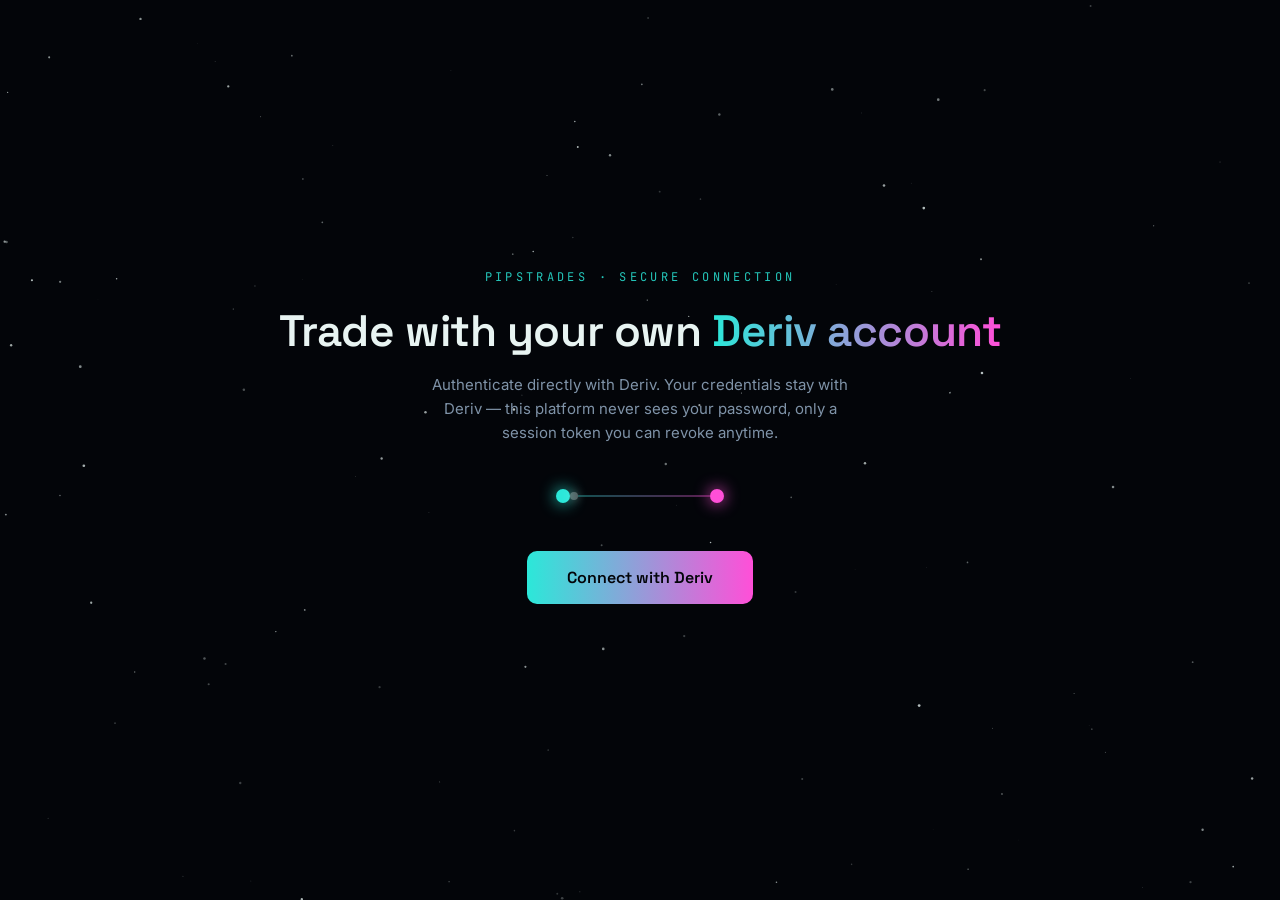
<file: index.html>
<!DOCTYPE html>
<html lang="en">
<head>
<meta charset="UTF-8" />
<meta name="viewport" content="width=device-width, initial-scale=1.0" />
<title>pipstrades — Connect your account</title>
<style>
  :root {
    --void: #060a14;
    --void-deep: #030509;
    --panel: #0d1424;
    --cyan: #2be8d9;
    --magenta: #ff4fd8;
    --text: #e8f4f2;
    --text-dim: #7f93a8;
  }

  * { box-sizing: border-box; }

  html, body {
    margin: 0;
    height: 100%;
    background: var(--void-deep);
    font-family: 'Inter', -apple-system, sans-serif;
    color: var(--text);
    overflow: hidden;
  }

  canvas#stars {
    position: fixed;
    inset: 0;
    width: 100%;
    height: 100%;
    z-index: 0;
  }

  .stage {
    position: relative;
    z-index: 1;
    min-height: 100vh;
    display: flex;
    flex-direction: column;
    align-items: center;
    justify-content: center;
    padding: 24px;
  }

  .eyebrow {
    font-family: 'JetBrains Mono', monospace;
    font-size: 12px;
    letter-spacing: 0.28em;
    text-transform: uppercase;
    color: var(--cyan);
    margin-bottom: 18px;
    opacity: 0.85;
  }

  h1 {
    font-family: 'Space Grotesk', sans-serif;
    font-weight: 600;
    font-size: clamp(28px, 5vw, 44px);
    margin: 0 0 14px;
    text-align: center;
    letter-spacing: -0.01em;
  }

  h1 span {
    background: linear-gradient(90deg, var(--cyan), var(--magenta));
    -webkit-background-clip: text;
    background-clip: text;
    color: transparent;
  }

  p.sub {
    color: var(--text-dim);
    text-align: center;
    max-width: 420px;
    line-height: 1.6;
    font-size: 15px;
    margin: 0 0 44px;
  }

  /* Signature element: the handshake line between two nodes */
  .link-diagram {
    display: flex;
    align-items: center;
    gap: 0;
    margin-bottom: 48px;
  }

  .node {
    width: 14px;
    height: 14px;
    border-radius: 50%;
    box-shadow: 0 0 16px currentColor;
  }

  .node.you { color: var(--cyan); background: var(--cyan); }
  .node.deriv { color: var(--magenta); background: var(--magenta); }

  .wire {
    position: relative;
    width: 140px;
    height: 2px;
    background: linear-gradient(90deg, var(--cyan), var(--magenta));
    opacity: 0.35;
  }

  .wire::after {
    content: '';
    position: absolute;
    top: -3px;
    left: 0;
    width: 8px;
    height: 8px;
    border-radius: 50%;
    background: var(--text);
    box-shadow: 0 0 10px var(--text);
    animation: travel 2.4s linear infinite;
  }

  @keyframes travel {
    0% { left: 0; opacity: 0; }
    10% { opacity: 1; }
    90% { opacity: 1; }
    100% { left: 132px; opacity: 0; }
  }

  button#connect {
    font-family: 'Space Grotesk', sans-serif;
    font-size: 16px;
    font-weight: 600;
    color: var(--void-deep);
    background: linear-gradient(90deg, var(--cyan), var(--magenta));
    border: none;
    border-radius: 10px;
    padding: 16px 40px;
    cursor: pointer;
    transition: transform 0.15s ease, box-shadow 0.15s ease;
    box-shadow: 0 0 0 rgba(43, 232, 217, 0);
  }

  button#connect:hover {
    transform: translateY(-2px);
    box-shadow: 0 8px 28px rgba(43, 232, 217, 0.25);
  }

  button#connect:focus-visible {
    outline: 2px solid var(--text);
    outline-offset: 3px;
  }

  button#connect:active {
    transform: translateY(0);
  }

  .footnote {
    margin-top: 28px;
    font-family: 'JetBrains Mono', monospace;
    font-size: 11px;
    color: var(--text-dim);
    opacity: 0.6;
  }

  @media (prefers-reduced-motion: reduce) {
    .wire::after { animation: none; }
  }
</style>
</head>
<body>

<canvas id="stars"></canvas>

<div class="stage">
  <div class="eyebrow">pipstrades · secure connection</div>

  <h1>Trade with your own <span>Deriv account</span></h1>
  <p class="sub">
    Authenticate directly with Deriv. Your credentials stay with Deriv —
    this platform never sees your password, only a session token you can revoke anytime.
  </p>

  <div class="link-diagram">
    <div class="node you"></div>
    <div class="wire"></div>
    <div class="node deriv"></div>
  </div>

  <button id="connect">Connect with Deriv</button>

  <div class="footnote" id="status"></div>
</div>

<link rel="preconnect" href="https://fonts.googleapis.com">
<link href="https://fonts.googleapis.com/css2?family=Space+Grotesk:wght@500;600;700&family=Inter:wght@400;500&family=JetBrains+Mono:wght@400;500&display=swap" rel="stylesheet">

<script type="module">
  import { startLogin } from '/src/core/auth/oauthClient.js';
  import { isAuthenticated } from '/src/core/auth/tokenManager.js';

  const statusEl = document.getElementById('status');
  const btn = document.getElementById('connect');

  if (isAuthenticated()) {
    statusEl.textContent = 'Already connected — session active';
    btn.textContent = 'Reconnect';
  }

  btn.addEventListener('click', async () => {
    btn.disabled = true;
    btn.textContent = 'Redirecting to Deriv…';
    try {
      await startLogin();
    } catch (err) {
      statusEl.textContent = `Error: ${err.message}`;
      btn.disabled = false;
      btn.textContent = 'Connect with Deriv';
    }
  });

  // Ambient starfield — decorative, respects reduced motion
  const canvas = document.getElementById('stars');
  const ctx = canvas.getContext('2d');
  let stars = [];
  const prefersReducedMotion = window.matchMedia('(prefers-reduced-motion: reduce)').matches;

  function resize() {
    canvas.width = window.innerWidth;
    canvas.height = window.innerHeight;
    const count = Math.floor((canvas.width * canvas.height) / 9000);
    stars = Array.from({ length: count }, () => ({
      x: Math.random() * canvas.width,
      y: Math.random() * canvas.height,
      r: Math.random() * 1.2 + 0.2,
      s: Math.random() * 0.3 + 0.05,
      o: Math.random() * 0.6 + 0.2,
    }));
  }

  function draw() {
    ctx.clearRect(0, 0, canvas.width, canvas.height);
    ctx.fillStyle = '#e8f4f2';
    for (const star of stars) {
      ctx.globalAlpha = star.o;
      ctx.beginPath();
      ctx.arc(star.x, star.y, star.r, 0, Math.PI * 2);
      ctx.fill();
      if (!prefersReducedMotion) {
        star.y += star.s;
        if (star.y > canvas.height) star.y = 0;
      }
    }
    ctx.globalAlpha = 1;
    requestAnimationFrame(draw);
  }

  resize();
  window.addEventListener('resize', resize);
  draw();
</script>

</body>
</html>
</file>
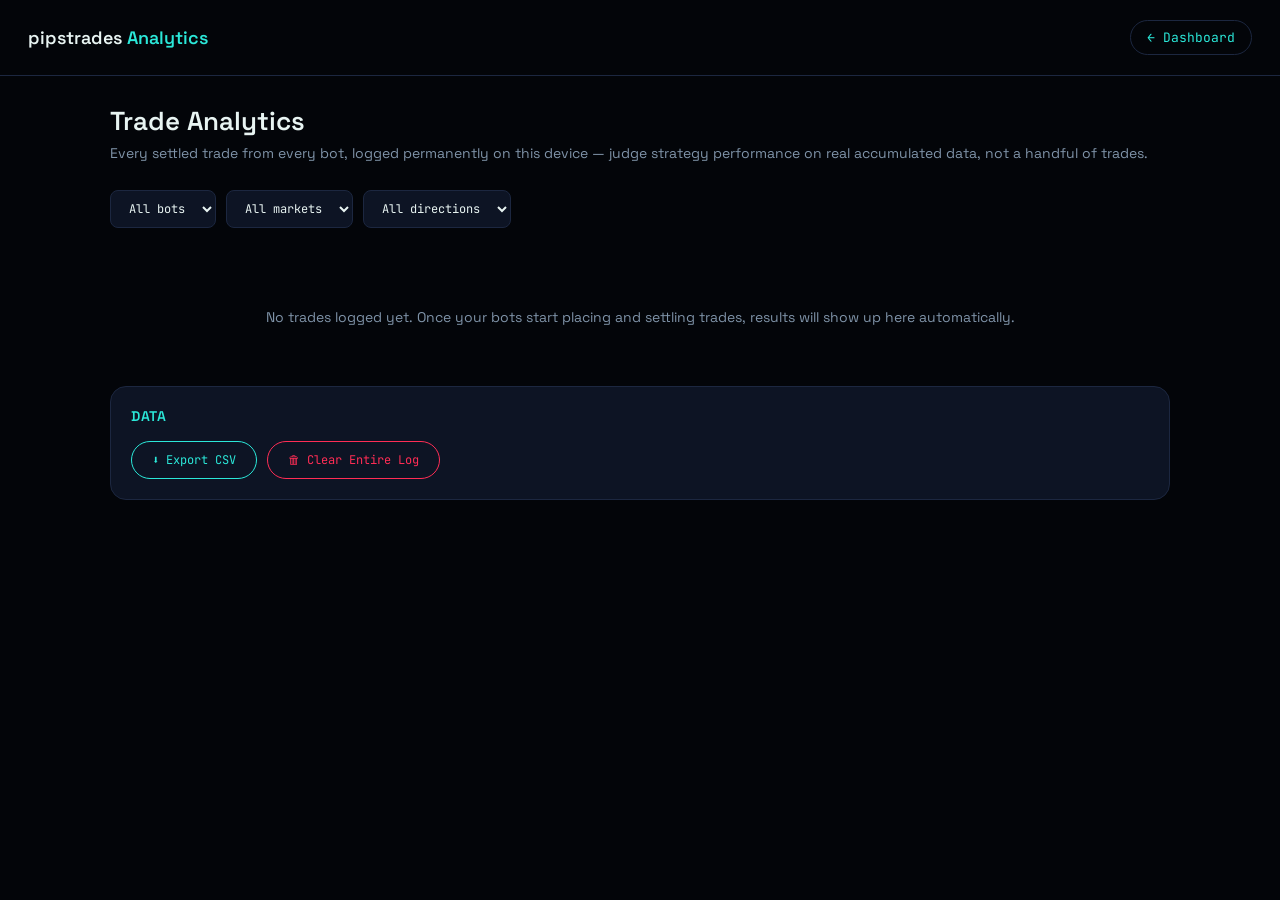
<file: analytics.html>
<!DOCTYPE html>
<html lang="en">
<head>
<meta charset="UTF-8" />
<meta name="viewport" content="width=device-width, initial-scale=1.0" />
<title>pipstrades — Trade Analytics</title>
<link rel="stylesheet" href="/analytics.css" />
</head>
<body>

<header>
  <div class="brand">pipstrades <span class="accent">Analytics</span></div>
  <a href="/dashboard" class="back-link">← Dashboard</a>
</header>

<main>
  <h1>Trade Analytics</h1>
  <p class="lead">Every settled trade from every bot, logged permanently on this device — judge strategy performance on real accumulated data, not a handful of trades.</p>

  <div class="filters">
    <select id="botFilter">
      <option value="">All bots</option>
    </select>
    <select id="marketFilter">
      <option value="">All markets</option>
    </select>
    <select id="directionFilter">
      <option value="">All directions</option>
    </select>
  </div>

  <div id="content"></div>

  <section class="breakdown">
    <h2>Data</h2>
    <div class="actions">
      <button class="btn export" id="exportBtn">⬇ Export CSV</button>
      <button class="btn danger" id="clearBtn">🗑 Clear Entire Log</button>
    </div>
  </section>
</main>

<script type="module" src="/analytics.js"></script>
</body>
</html>
</file>
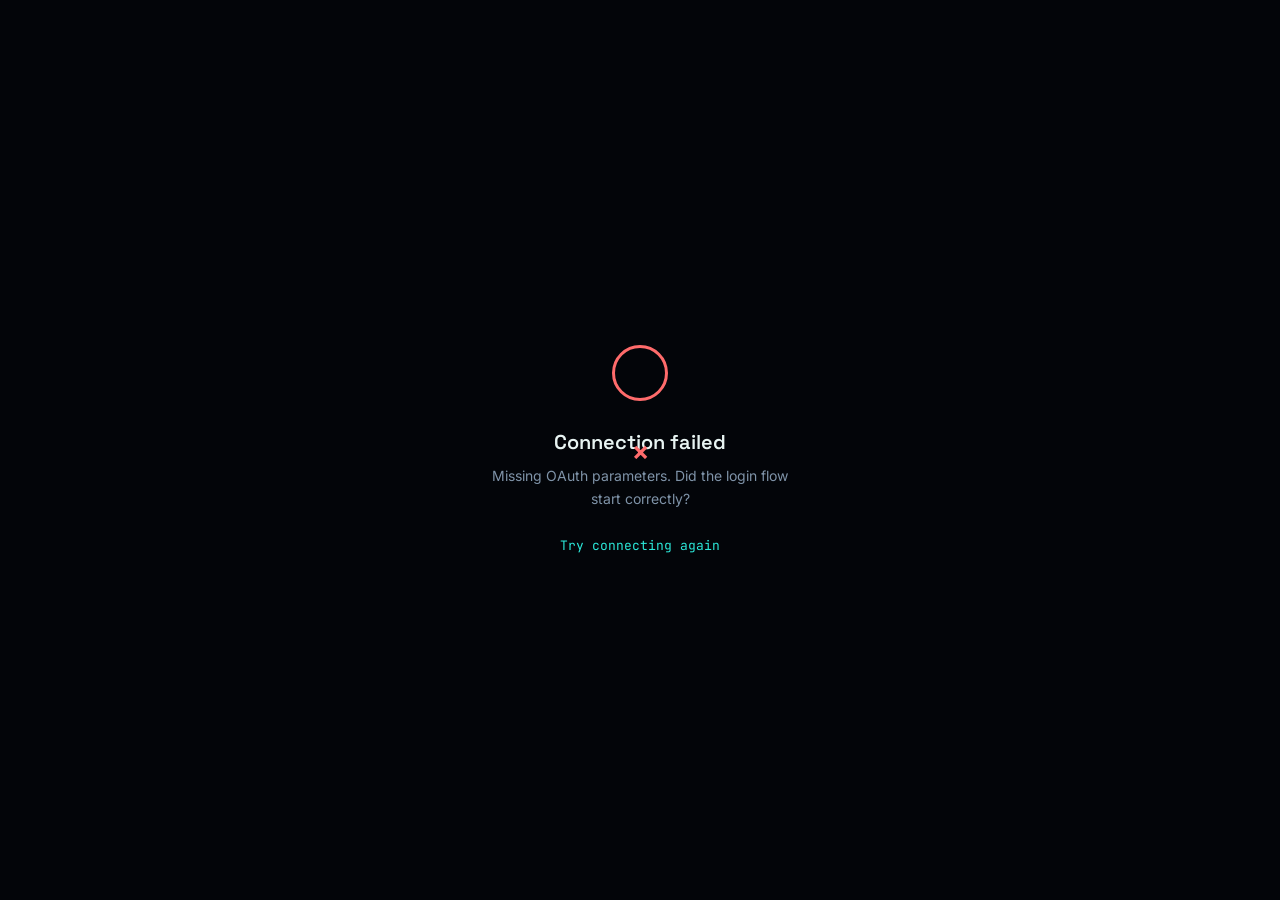
<file: callback.html>
<!DOCTYPE html>
<html lang="en">
<head>
<meta charset="UTF-8" />
<meta name="viewport" content="width=device-width, initial-scale=1.0" />
<title>pipstrades — Connecting…</title>
<style>
  :root {
    --void-deep: #030509;
    --cyan: #2be8d9;
    --magenta: #ff4fd8;
    --text: #e8f4f2;
    --text-dim: #7f93a8;
    --error: #ff6b6b;
  }

  * { box-sizing: border-box; }

  html, body {
    margin: 0;
    height: 100%;
    background: var(--void-deep);
    font-family: 'Inter', -apple-system, sans-serif;
    color: var(--text);
    display: flex;
    align-items: center;
    justify-content: center;
  }

  .card {
    text-align: center;
    padding: 40px;
    max-width: 400px;
  }

  .ring {
    width: 56px;
    height: 56px;
    margin: 0 auto 28px;
    border-radius: 50%;
    border: 3px solid rgba(43, 232, 217, 0.15);
    border-top-color: var(--cyan);
    animation: spin 0.9s linear infinite;
  }

  .ring.done {
    animation: none;
    border: 3px solid var(--cyan);
    border-top-color: var(--cyan);
    position: relative;
  }

  .ring.done::after {
    content: '✓';
    position: absolute;
    inset: 0;
    display: flex;
    align-items: center;
    justify-content: center;
    color: var(--cyan);
    font-size: 22px;
    font-weight: 700;
  }

  .ring.failed {
    animation: none;
    border: 3px solid var(--error);
  }

  .ring.failed::after {
    content: '×';
    position: absolute;
    inset: 0;
    display: flex;
    align-items: center;
    justify-content: center;
    color: var(--error);
    font-size: 26px;
    font-weight: 700;
  }

  @keyframes spin {
    to { transform: rotate(360deg); }
  }

  h1 {
    font-family: 'Space Grotesk', sans-serif;
    font-size: 20px;
    font-weight: 600;
    margin: 0 0 10px;
  }

  p {
    color: var(--text-dim);
    font-size: 14px;
    line-height: 1.6;
    margin: 0 0 24px;
  }

  a.retry {
    display: none;
    color: var(--cyan);
    font-family: 'JetBrains Mono', monospace;
    font-size: 13px;
    text-decoration: none;
    border-bottom: 1px solid transparent;
  }

  a.retry:hover, a.retry:focus-visible {
    border-bottom-color: var(--cyan);
  }

  a.retry.show { display: inline-block; }

  @media (prefers-reduced-motion: reduce) {
    .ring { animation: none; border-top-color: rgba(43, 232, 217, 0.4); }
  }
</style>
</head>
<body>

<div class="card">
  <div class="ring" id="ring"></div>
  <h1 id="title">Connecting to Deriv…</h1>
  <p id="message">Verifying your session, one moment.</p>
  <a class="retry" id="retry" href="/">Try connecting again</a>
</div>

<link rel="preconnect" href="https://fonts.googleapis.com">
<link href="https://fonts.googleapis.com/css2?family=Space+Grotesk:wght@600&family=Inter:wght@400;500&family=JetBrains+Mono:wght@400&display=swap" rel="stylesheet">

<script type="module">
  import { handleOAuthCallback } from '/src/core/auth/callbackHandler.js';

  const ring = document.getElementById('ring');
  const title = document.getElementById('title');
  const message = document.getElementById('message');
  const retry = document.getElementById('retry');

  handleOAuthCallback()
    .then(() => {
      ring.classList.add('done');
      title.textContent = 'Connected';
      message.textContent = 'Redirecting to your dashboard…';
      setTimeout(() => {
        window.location.href = '/dashboard';
      }, 1200);
    })
    .catch((err) => {
      ring.classList.add('failed');
      title.textContent = 'Connection failed';
      message.textContent = err.message || 'Something went wrong during authentication.';
      retry.classList.add('show');
    });
</script>

</body>
</html>
</file>
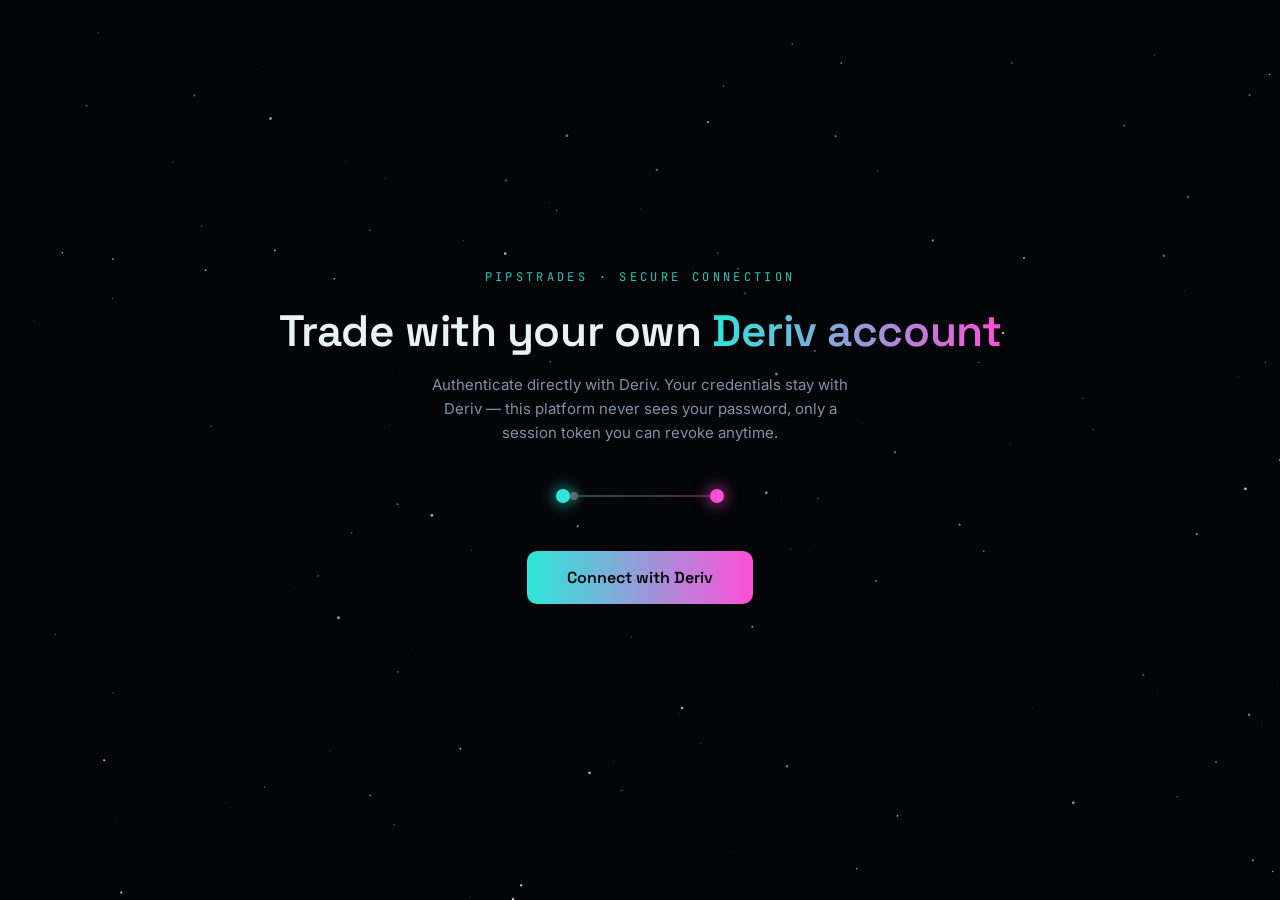
<file: dashboard.html>
<!DOCTYPE html>
<html lang="en">
<head>
<meta charset="UTF-8" />
<meta name="viewport" content="width=device-width, initial-scale=1.0" />
<title>pipstrades — Dashboard</title>
<style>
  :root {
    --void-deep: #030509;
    --panel: #0d1424;
    --panel-border: #1c2740;
    --cyan: #2be8d9;
    --magenta: #ff4fd8;
    --text: #e8f4f2;
    --text-dim: #7f93a8;
  }

  * { box-sizing: border-box; }

  html, body {
    margin: 0;
    min-height: 100%;
    background: var(--void-deep);
    font-family: 'Inter', -apple-system, sans-serif;
    color: var(--text);
  }

  header {
    display: flex;
    align-items: center;
    justify-content: space-between;
    padding: 20px 28px;
    border-bottom: 1px solid var(--panel-border);
  }

  .brand {
    font-family: 'Space Grotesk', sans-serif;
    font-weight: 600;
    font-size: 18px;
    letter-spacing: -0.01em;
  }

  .status-pill {
    display: flex;
    align-items: center;
    gap: 8px;
    font-family: 'JetBrains Mono', monospace;
    font-size: 12px;
    color: var(--text-dim);
  }

  .dot {
    width: 8px;
    height: 8px;
    border-radius: 50%;
    background: var(--cyan);
    box-shadow: 0 0 8px var(--cyan);
  }

  button#logout {
    background: transparent;
    border: 1px solid var(--panel-border);
    color: var(--text-dim);
    font-family: 'Inter', sans-serif;
    font-size: 13px;
    padding: 8px 16px;
    border-radius: 8px;
    cursor: pointer;
    margin-left: 16px;
  }

  button#logout:hover {
    border-color: var(--cyan);
    color: var(--text);
  }

  main {
    max-width: 900px;
    margin: 0 auto;
    padding: 40px 24px 80px;
  }

  h1 {
    font-family: 'Space Grotesk', sans-serif;
    font-size: clamp(22px, 4vw, 30px);
    font-weight: 600;
    margin: 0 0 6px;
  }

  p.lead {
    color: var(--text-dim);
    font-size: 14px;
    margin: 0 0 36px;
  }

  .bot-grid {
    display: grid;
    grid-template-columns: repeat(auto-fit, minmax(240px, 1fr));
    gap: 16px;
  }

  .bot-card {
    background: var(--panel);
    border: 1px solid var(--panel-border);
    border-radius: 14px;
    padding: 22px;
    position: relative;
    overflow: hidden;
    transition: border-color 0.15s ease, transform 0.15s ease;
  }

  .bot-card.available {
    cursor: pointer;
  }

  .bot-card.available:hover {
    border-color: var(--cyan);
    transform: translateY(-2px);
  }

  .bot-card.locked {
    opacity: 0.5;
  }

  .bot-name {
    font-family: 'Space Grotesk', sans-serif;
    font-weight: 600;
    font-size: 16px;
    margin: 0 0 6px;
  }

  .bot-desc {
    font-size: 13px;
    color: var(--text-dim);
    margin: 0 0 16px;
    line-height: 1.5;
  }

  .bot-tag {
    display: inline-block;
    font-family: 'JetBrains Mono', monospace;
    font-size: 10px;
    letter-spacing: 0.08em;
    text-transform: uppercase;
    padding: 4px 10px;
    border-radius: 100px;
  }

  .bot-tag.ready {
    background: rgba(43, 232, 217, 0.12);
    color: var(--cyan);
  }

  .bot-tag.soon {
    background: rgba(127, 147, 168, 0.12);
    color: var(--text-dim);
  }

  .session-note {
    margin-top: 48px;
    padding: 18px 20px;
    background: var(--panel);
    border: 1px solid var(--panel-border);
    border-radius: 12px;
    font-size: 13px;
    color: var(--text-dim);
    line-height: 1.6;
  }

  .session-note code {
    font-family: 'JetBrains Mono', monospace;
    color: var(--cyan);
    font-size: 12px;
  }

  .account-switcher {
    position: relative;
    margin-left: 16px;
  }

  .switcher-trigger {
    display: flex;
    align-items: center;
    gap: 8px;
    background: var(--panel);
    border: 1px solid var(--panel-border);
    border-radius: 100px;
    padding: 6px 14px 6px 6px;
    cursor: pointer;
    transition: border-color 0.15s ease;
  }

  .switcher-trigger:hover {
    border-color: var(--cyan);
  }

  .switcher-icon {
    width: 22px;
    height: 22px;
    border-radius: 50%;
    display: flex;
    align-items: center;
    justify-content: center;
    font-family: 'JetBrains Mono', monospace;
    font-size: 11px;
    font-weight: 700;
    color: var(--void-deep);
    background: var(--cyan);
  }

  .switcher-icon.real {
    background: var(--magenta);
  }

  .switcher-label {
    font-family: 'JetBrains Mono', monospace;
    font-size: 12px;
    color: var(--text);
  }

  .switcher-chevron {
    font-size: 10px;
    color: var(--text-dim);
  }

  .switcher-dropdown {
    display: none;
    position: absolute;
    top: calc(100% + 8px);
    right: 0;
    min-width: 200px;
    background: var(--panel);
    border: 1px solid var(--panel-border);
    border-radius: 12px;
    padding: 6px;
    z-index: 10;
    box-shadow: 0 8px 24px rgba(0,0,0,0.4);
  }

  .switcher-dropdown.open {
    display: block;
  }

  .switcher-option {
    display: flex;
    align-items: center;
    gap: 10px;
    padding: 10px 10px;
    border-radius: 8px;
    cursor: pointer;
    transition: background 0.12s ease;
  }

  .switcher-option:hover {
    background: var(--void-deep);
  }

  .switcher-option-icon {
    width: 22px;
    height: 22px;
    border-radius: 50%;
    display: flex;
    align-items: center;
    justify-content: center;
    font-family: 'JetBrains Mono', monospace;
    font-size: 11px;
    font-weight: 700;
    color: var(--void-deep);
    flex-shrink: 0;
  }

  .switcher-option-icon.demo { background: var(--cyan); }
  .switcher-option-icon.real { background: var(--magenta); }

  .switcher-option-text {
    flex: 1;
    display: flex;
    flex-direction: column;
    gap: 1px;
  }

  .switcher-option-name {
    font-family: 'JetBrains Mono', monospace;
    font-size: 12px;
    color: var(--text);
  }

  .switcher-option-sub {
    font-family: 'JetBrains Mono', monospace;
    font-size: 10px;
    color: var(--text-dim);
  }

  .switcher-check {
    color: var(--cyan);
    font-size: 13px;
  }
</style>
</head>
<body>

<header>
  <div style="display: flex; align-items: center;">
    <div class="brand">pipstrades</div>
    <a href="/portfolio.html" style="font-family: 'JetBrains Mono', monospace; font-size: 13px; color: var(--text-dim); text-decoration: none; margin-left: 20px;">Portfolio →</a>
  </div>
  <div style="display: flex; align-items: center;">
    <div class="status-pill">
      <span class="dot"></span>
      <span id="statusText">Checking session…</span>
    </div>
    <span id="balanceText" style="font-family: 'JetBrains Mono', monospace; font-size: 13px; color: var(--cyan); margin-left: 16px;"></span>
    <div class="account-switcher">
      <button class="switcher-trigger" id="switcherTrigger">
        <span class="switcher-icon" id="switcherIcon">D</span>
        <span class="switcher-label" id="switcherLabel">Demo Account</span>
        <span class="switcher-chevron">▾</span>
      </button>
      <div class="switcher-dropdown" id="switcherDropdown">
        <div class="switcher-option" id="demoOption">
          <span class="switcher-option-icon demo">D</span>
          <span class="switcher-option-text">
            <span class="switcher-option-name">Demo Account</span>
            <span class="switcher-option-sub">Practice · USD</span>
          </span>
          <span class="switcher-check" id="demoCheck">✓</span>
        </div>
        <div class="switcher-option" id="realOption">
          <span class="switcher-option-icon real">R</span>
          <span class="switcher-option-text">
            <span class="switcher-option-name">Real Account</span>
            <span class="switcher-option-sub">Live · USD</span>
          </span>
          <span class="switcher-check" id="realCheck" style="visibility: hidden;">✓</span>
        </div>
      </div>
    </div>
    <button id="logout">Log out</button>
  </div>
</header>

<main>
  <h1>Choose a bot</h1>
  <p class="lead">Each bot trades a different contract type. Pick one to configure and start a session.</p>

  <div class="bot-grid">
    <a href="/overunder.html" class="bot-card available" style="text-decoration:none; color:inherit; display:block;">
      <span class="bot-tag ready">Ready</span>
      <h3 class="bot-name" style="margin-top: 14px;">Over/Under</h3>
      <p class="bot-desc">Digit frequency analysis with martingale staking and session stop-loss/take-profit.</p>
    </a>

    <a href="/evenodd.html" class="bot-card available" style="text-decoration:none; color:inherit; display:block;">
      <span class="bot-tag ready">Ready</span>
      <h3 class="bot-name" style="margin-top: 14px;">Even/Odd</h3>
      <p class="bot-desc">Four-digit pattern entry logic with martingale staking and session limits.</p>
    </a>

    <a href="/risefall.html" class="bot-card available" style="text-decoration:none; color:inherit; display:block;">
      <span class="bot-tag ready">Ready</span>
      <h3 class="bot-name" style="margin-top: 14px;">Rise/Fall</h3>
      <p class="bot-desc">Four strategy modes: EMA crossover, Bollinger reversion, streak exhaustion, RSI extremes.</p>
    </a>
    <a href="/touchnotouch.html" class="bot-card available" style="text-decoration:none; color:inherit; display:block;">
      <span class="bot-tag ready">Ready</span>
      <h3 class="bot-name" style="margin-top: 14px;">Touch/No Touch</h3>
      <p class="bot-desc">ADX regime detection + volatility-calibrated barrier. Auto Regime Switch, No-Touch only, or One-Touch only.</p>
    </a>
    <a href="/higherlower.html" class="bot-card available" style="text-decoration:none; color:inherit; display:block;">
      <span class="bot-tag ready">Ready</span>
      <h3 class="bot-name" style="margin-top: 14px;">Higher/Lower</h3>
      <p class="bot-desc">Buys a Higher and a Lower contract each round with independent stakes, tick-confirmed entries and martingale.</p>
    </a>
  </div>

  <div class="session-note">
    Over/Under and Even/Odd are live — click a card to start a session. Digit Matches
    is still being migrated onto the shared trading connection.
  </div>
</main>

<link rel="preconnect" href="https://fonts.googleapis.com">
<link href="https://fonts.googleapis.com/css2?family=Space+Grotesk:wght@500;600;700&family=Inter:wght@400;500&family=JetBrains+Mono:wght@400;500&display=swap" rel="stylesheet">

<script type="module">
  import { isAuthenticated, clearToken, getToken } from '/src/core/auth/tokenManager.js';
  import { connect, send, disconnect } from '/src/core/connection/wsClient.js';
  import { on } from '/src/core/state/eventBus.js';
  import { getAccountType, setAccountType } from '/src/core/state/accountPreference.js';

  const statusText = document.getElementById('statusText');
  const balanceText = document.getElementById('balanceText');
  const logoutBtn = document.getElementById('logout');

  const switcherTrigger = document.getElementById('switcherTrigger');
  const switcherDropdown = document.getElementById('switcherDropdown');
  const switcherIcon = document.getElementById('switcherIcon');
  const switcherLabel = document.getElementById('switcherLabel');
  const demoOption = document.getElementById('demoOption');
  const realOption = document.getElementById('realOption');
  const demoCheck = document.getElementById('demoCheck');
  const realCheck = document.getElementById('realCheck');

  if (!isAuthenticated()) {
    // No valid session — bounce back to login.
    window.location.href = '/';
  } else {
    statusText.textContent = 'Connected to Deriv';
    refreshSwitcherUI();
    startTradingConnection();
  }

  async function startTradingConnection() {
    try {
      const token = getToken();
      await connect(token, getAccountType());
      statusText.textContent = 'Connected · Live';
      send({ balance: 1, subscribe: 1 });
    } catch (err) {
      console.error('Trading connection failed:', err);
      statusText.textContent = 'Connected to Deriv (trading link failed)';
    }
  }

  function refreshSwitcherUI() {
    const current = getAccountType();
    const isReal = current === 'real';
    switcherIcon.textContent = isReal ? 'R' : 'D';
    switcherIcon.classList.toggle('real', isReal);
    switcherLabel.textContent = isReal ? 'Real Account' : 'Demo Account';
    demoCheck.style.visibility = isReal ? 'hidden' : 'visible';
    realCheck.style.visibility = isReal ? 'visible' : 'hidden';
  }

  switcherTrigger.addEventListener('click', () => {
    switcherDropdown.classList.toggle('open');
  });

  document.addEventListener('click', (e) => {
    if (!e.target.closest('.account-switcher')) {
      switcherDropdown.classList.remove('open');
    }
  });

  function switchAccount(type) {
    if (getAccountType() === type) {
      switcherDropdown.classList.remove('open');
      return;
    }
    if (type === 'real') {
      const confirmed = window.confirm(
        'Switch to your REAL account?\n\n' +
        'Bots will place trades using real money. Make sure your stake, ' +
        'stop-loss, and take-profit settings are exactly what you want ' +
        'before starting any bot on Real.'
      );
      if (!confirmed) return;
    }
    setAccountType(type);
    refreshSwitcherUI();
    switcherDropdown.classList.remove('open');
    disconnect();
    balanceText.textContent = '';
    startTradingConnection();
  }

  demoOption.addEventListener('click', () => switchAccount('demo'));
  realOption.addEventListener('click', () => switchAccount('real'));

  on('balance', (balance) => {
    balanceText.textContent = `${balance.balance} ${balance.currency}`;
  });

  on('connection:error', (err) => {
    console.error('WebSocket error:', err);
  });

  logoutBtn.addEventListener('click', () => {
    disconnect();
    clearToken();
    window.location.href = '/';
  });
</script>

</body>
</html>
</file>
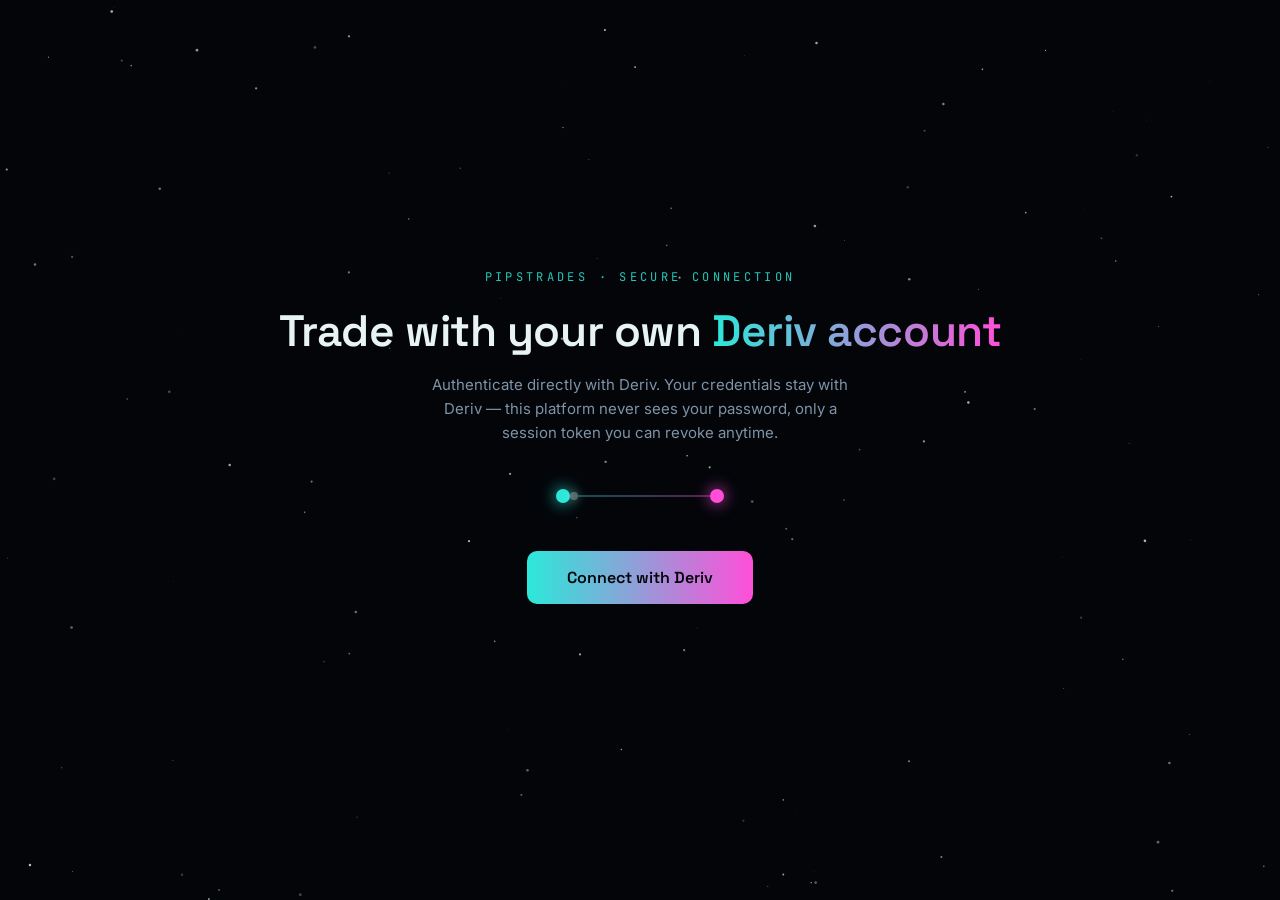
<file: evenodd.html>
<!DOCTYPE html>
<html lang="en">
<head>
<meta charset="UTF-8">
<meta name="viewport" content="width=device-width, initial-scale=1.0">
<title>pipstrades — Even/Odd Bot</title>
<link rel="stylesheet" href="/evenodd.css">
</head>
<body>

<div class="grid-overlay"></div>

<div class="app">

  <!-- HEADER -->
  <header class="header">
    <div class="header-left">
      <div class="logo-mark">◈</div>
      <div class="logo-text">
        <h1>EVEN<span class="accent">/</span>ODD</h1>
        <span class="subtitle">pipstrades Auto Trader</span>
      </div>
    </div>
    <div class="header-right">
      <a href="/dashboard" class="back-link">← Dashboard</a>
      <div class="status-pill" id="connectionStatus" data-state="disconnected">
        <span class="status-dot"></span>
        <span class="status-label">Disconnected</span>
      </div>
      <div class="balance-row">
        <div class="balance-block">
          <span class="balance-label">Balance</span>
          <span class="balance-value" id="balanceValue">--.--</span>
        </div>
        <div class="balance-block">
          <span class="balance-label">Currency</span>
          <span class="balance-value" id="currencyValue">--</span>
        </div>
      </div>
    </div>
  </header>

  <div class="layout">

    <!-- LEFT COLUMN -->
    <div class="col col-left">

      <!-- STRATEGY SELECTOR -->
      <section class="panel" id="strategyPanel">
        <div class="panel-head">
          <span class="panel-eyebrow">01</span>
          <h2>Entry Strategy</h2>
        </div>

        <div class="strategy-toggle-row">
          <div class="strategy-toggle active" id="alpha1Row">
            <div class="strategy-toggle-label">
              <span class="strategy-toggle-name">Alpha 1</span>
              <span class="strategy-toggle-desc">Target = opposite parity of the single most-frequent digit. Entry digit = least-frequent digit within that top digit's own parity group.</span>
            </div>
            <label class="switch">
              <input type="checkbox" id="alpha1Toggle" checked>
              <span class="slider"></span>
            </label>
          </div>

          <div class="strategy-toggle" id="alpha2Row">
            <div class="strategy-toggle-label">
              <span class="strategy-toggle-name">Alpha 2</span>
              <span class="strategy-toggle-desc">Target = whichever parity (even/odd) leads in aggregate count. Entry digit = least-frequent digit within the opposite parity group.</span>
            </div>
            <label class="switch">
              <input type="checkbox" id="alpha2Toggle">
              <span class="slider"></span>
            </label>
          </div>
        </div>
      </section>

      <!-- TRADE SETTINGS -->
      <section class="panel" id="settingsPanel">
        <div class="panel-head">
          <span class="panel-eyebrow">02</span>
          <h2>Trade Settings</h2>
        </div>

        <div class="field">
          <label for="symbolSelect">Volatility Index</label>
          <select id="symbolSelect">
            <option value="R_10">Volatility 10 Index</option>
            <option value="R_25">Volatility 25 Index</option>
            <option value="R_50">Volatility 50 Index</option>
            <option value="R_75" selected>Volatility 75 Index</option>
            <option value="R_100">Volatility 100 Index</option>
            <option value="1HZ10V">Volatility 10 (1s) Index</option>
            <option value="1HZ100V">Volatility 100 (1s) Index</option>
          </select>
        </div>

        <div class="field-row">
          <div class="field">
            <label for="stakeInput">Stake</label>
            <input type="number" id="stakeInput" value="1" min="0.35" step="0.01">
          </div>
          <div class="field">
            <label for="durationInput">Duration</label>
            <input type="number" id="durationInput" value="1" min="1" step="1">
          </div>
        </div>

        <div class="field">
          <label for="durationUnit">Duration Unit</label>
          <select id="durationUnit">
            <option value="t" selected>Ticks</option>
            <option value="s">Seconds</option>
            <option value="m">Minutes</option>
          </select>
        </div>

        <div class="field-row">
          <div class="field">
            <label for="martingaleInput">Martingale Multiplier</label>
            <input type="number" id="martingaleInput" value="2" min="1" step="0.1">
          </div>
          <div class="field">
            <label for="lossPauseInput">Pause After Losses</label>
            <input type="number" id="lossPauseInput" value="3" min="0" step="1">
          </div>
        </div>

        <div class="field-row">
          <div class="field">
            <label for="stopLossInput">Session Stop Loss</label>
            <input type="number" id="stopLossInput" value="20" min="0" step="0.5">
          </div>
          <div class="field">
            <label for="takeProfitInput">Session Take Profit</label>
            <input type="number" id="takeProfitInput" value="20" min="0" step="0.5">
          </div>
        </div>

        <div class="pattern-note" id="patternNote"></div>
      </section>

      <!-- CONTROLS -->
      <section class="panel controls-panel">
        <button class="btn btn-start" id="startBtn" disabled>Start Bot</button>
        <button class="btn btn-stop hidden" id="stopBtn">Stop Bot</button>
      </section>

    </div>

    <!-- RIGHT COLUMN -->
    <div class="col col-right">

      <!-- LIVE TICK / DIGIT DISPLAY -->
      <section class="panel">
        <div class="panel-head">
          <span class="panel-eyebrow">03</span>
          <h2>Live Digit Feed</h2>
          <span class="symbol-tag" id="activeSymbolTag">R_75</span>
        </div>

        <div class="tick-readout">
          <div class="last-digit-display">
            <span class="last-digit-value" id="lastDigitValue">-</span>
            <span class="last-digit-label" id="lastDigitParity">--</span>
          </div>
        </div>

        <div class="live-price-box">
          <span class="live-price-label" id="livePriceLabel">Volatility 75 Index Live Price</span>
          <div class="live-price-value" id="lastQuoteValue">--</div>
          <div class="live-price-lastdigit">Last digit: <span id="livePriceLastDigit">-</span></div>
        </div>

        <div class="digit-chart" id="digitChart"></div>

        <div class="parity-summary">
          <div class="parity-summary-block even-block">
            <span class="parity-summary-label">Even</span>
            <span class="parity-summary-value" id="evenCount">0</span>
            <span class="parity-summary-pct" id="evenPct">0%</span>
          </div>
          <div class="parity-summary-block odd-block">
            <span class="parity-summary-label">Odd</span>
            <span class="parity-summary-value" id="oddCount">0</span>
            <span class="parity-summary-pct" id="oddPct">0%</span>
          </div>
        </div>
      </section>

      <!-- STATS -->
      <section class="panel">
        <div class="panel-head">
          <span class="panel-eyebrow">04</span>
          <h2>Session Stats</h2>
        </div>
        <div class="stats-grid">
          <div class="stat-block">
            <span class="stat-label">Trades</span>
            <span class="stat-value" id="statTrades">0</span>
          </div>
          <div class="stat-block">
            <span class="stat-label">Wins</span>
            <span class="stat-value stat-win" id="statWins">0</span>
          </div>
          <div class="stat-block">
            <span class="stat-label">Losses</span>
            <span class="stat-value stat-loss" id="statLosses">0</span>
          </div>
          <div class="stat-block">
            <span class="stat-label">Win Rate</span>
            <span class="stat-value" id="statWinRate">0%</span>
          </div>
          <div class="stat-block">
            <span class="stat-label">Net P/L</span>
            <span class="stat-value" id="statPnl">0.00</span>
          </div>
          <div class="stat-block">
            <span class="stat-label">Current Stake</span>
            <span class="stat-value" id="statCurrentStake">--</span>
          </div>
        </div>
      </section>

      <!-- LOG -->
      <section class="panel log-panel">
        <div class="panel-head">
          <span class="panel-eyebrow">05</span>
          <h2>Activity Log</h2>
          <button class="btn-clear-log" id="clearLogBtn">Clear</button>
        </div>
        <div class="log-console" id="logConsole"></div>
      </section>

    </div>

  </div>

</div>

<script type="module" src="/evenodd.js"></script>
</body>
</html>
</file>
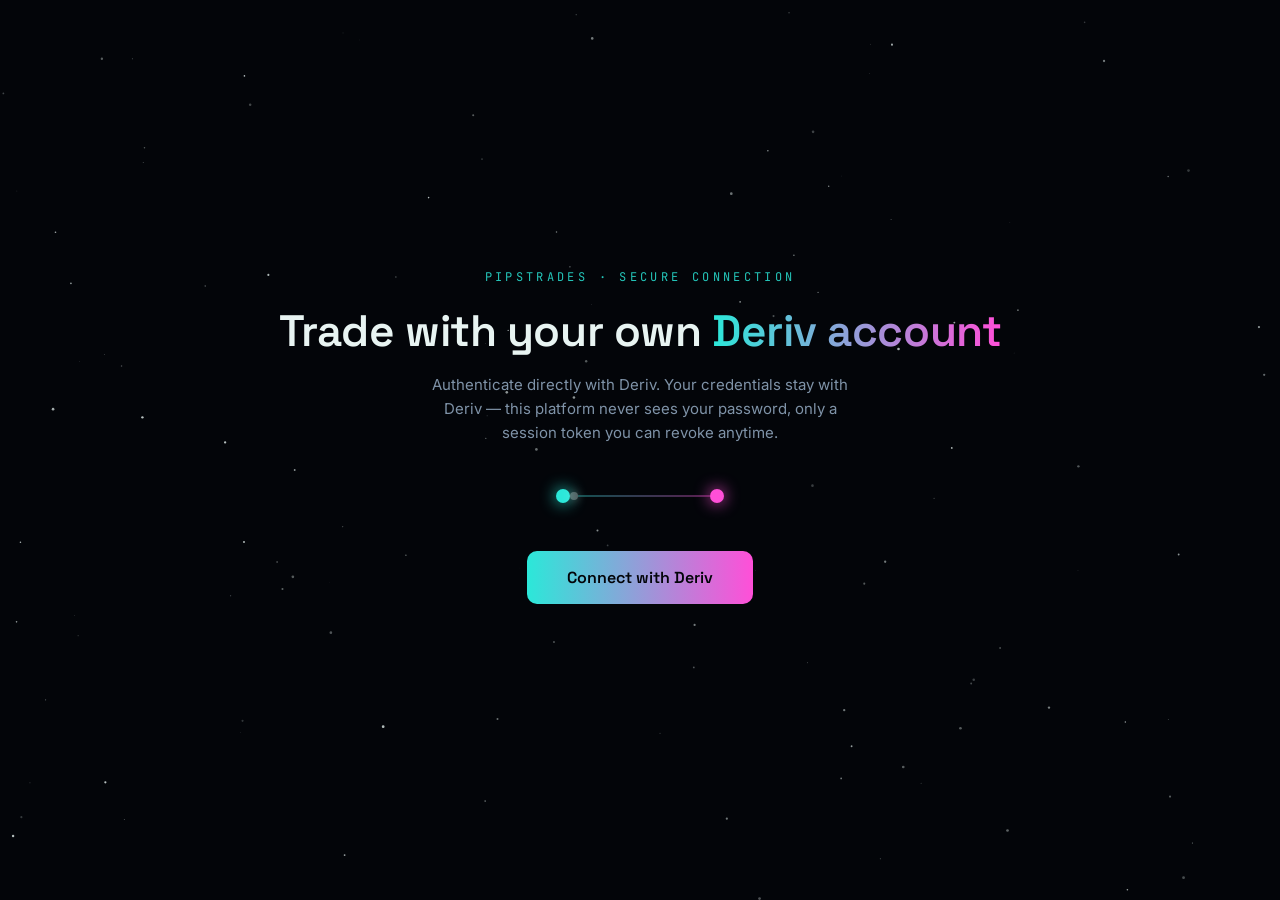
<file: higherlower.html>
<!DOCTYPE html>
<html lang="en">
<head>
    <meta charset="UTF-8">
    <meta name="viewport" content="width=device-width, initial-scale=1.0, user-scalable=no">
    <title>pipstrades — Higher/Lower Bot</title>
    <link rel="stylesheet" href="/overunder.css">
    <link rel="stylesheet" href="/higherlower.css">
</head>
<body>
<div class="app-container">

    <!-- HEADER -->
    <div class="glass-card header">
        <div class="logo">
            <h1>⚡ HIGHER/LOWER BOT</h1>
            <p>Dual-contract trading | Higher + Lower every round</p>
        </div>
        <div class="token-panel">
            <a href="/dashboard" class="back-link">← Dashboard</a>
            <div class="connection-status">
                <span class="status-dot" id="connectionDot"></span>
                <span id="connectionStatusText">Connecting…</span>
            </div>
            <div class="balance-box">
                <span class="balance-label">BALANCE</span>
                <span id="balanceValue" class="balance-amount">0.00</span>
            </div>
        </div>
    </div>

    <!-- STATISTICS -->
    <div class="glass-card stats-section">
        <div class="stats-container">
            <div class="stat-card"><div class="stat-label">🎯 TOTAL TRADES</div><div class="stat-value" id="statTrades">0</div></div>
            <div class="stat-card win-stat"><div class="stat-label">✅ WINS</div><div class="stat-value" id="statWins">0</div></div>
            <div class="stat-card loss-stat"><div class="stat-label">❌ LOSSES</div><div class="stat-value" id="statLosses">0</div></div>
            <div class="stat-card"><div class="stat-label">📈 WIN RATE</div><div class="stat-value" id="statWinRate">0%</div></div>
            <div class="stat-card profit-stat"><div class="stat-label">💰 SESSION P/L</div><div class="stat-value" id="statPL">$0.00</div></div>
            <div class="stat-card recovery-stat"><div class="stat-label">🔄 MARTINGALE</div><div class="stat-value" id="statMartingale">OFF</div></div>
        </div>
    </div>

    <!-- TRADING DASHBOARD -->
    <div class="trading-dashboard">

        <!-- LEFT: Controls -->
        <div class="glass-card contract-panel">
            <div class="section-title">📈 HIGHER / LOWER CONTROLS</div>

            <div class="market-selector">
                <label class="market-label">📊 SELECT MARKET</label>
                <select id="symbolSelect" class="market-select">
                    <option value="1HZ10V">Volatility 10 (1s) Index</option>
                    <option value="1HZ25V">Volatility 25 (1s) Index</option>
                    <option value="1HZ50V" selected>Volatility 50 (1s) Index</option>
                    <option value="1HZ75V">Volatility 75 (1s) Index</option>
                    <option value="1HZ100V">Volatility 100 (1s) Index</option>
                    <option value="R_10">Volatility 10 Index</option>
                    <option value="R_25">Volatility 25 Index</option>
                    <option value="R_50">Volatility 50 Index</option>
                    <option value="R_75">Volatility 75 Index</option>
                    <option value="R_100">Volatility 100 Index</option>
                </select>
            </div>

            <div class="live-price-container">
                <div class="live-price-label" id="tickerSymbolName">NO SYMBOL SELECTED</div>
                <div id="tickerPrice" class="live-price">—</div>
                <div class="hl-ticker-row">
                    <span class="ticker-trend neutral" id="tickerTrend">NEUTRAL</span>
                    <span class="ticker-prob" id="tickerProb">50%</span>
                </div>
            </div>

            <!-- Trade settings -->
            <div class="market-selector">
                <div class="hl-grid-2">
                    <div>
                        <label class="market-label">⏱ DURATION</label>
                        <input type="number" id="durationVal" class="hl-input" value="5" min="1" step="1">
                        <div class="hl-hint" id="durationRangeHint">Range: 5 – 10</div>
                    </div>
                    <div>
                        <label class="market-label">DURATION UNIT</label>
                        <select id="durationUnit" class="market-select">
                            <option value="t" selected>Ticks</option>
                            <option value="s">Seconds</option>
                            <option value="m">Minutes</option>
                        </select>
                    </div>
                </div>
            </div>

            <div class="market-selector">
                <div class="hl-grid-2">
                    <div>
                        <label class="market-label">CONTRACT TYPE</label>
                        <select id="contractTypeMode" class="market-select">
                            <option value="callput">CALL / PUT (classic)</option>
                            <option value="higherlower" selected>HIGHER / LOWER (native)</option>
                        </select>
                    </div>
                    <div>
                        <label class="market-label">BARRIER FORMAT</label>
                        <select id="barrierFormat" class="market-select">
                            <option value="relative" selected>Relative (+/− offset)</option>
                            <option value="absolute">Absolute (price level)</option>
                        </select>
                    </div>
                </div>
            </div>

            <div class="market-selector">
                <label class="market-label">BARRIER SIDES</label>
                <select id="barrierMode" class="market-select">
                    <option value="opposite" selected>Opposite (Higher +, Lower −)</option>
                    <option value="same">Same level (both +, HL PRO style)</option>
                </select>
                <label class="market-label" style="margin-top: 12px;">BARRIER OFFSET</label>
                <input type="number" id="barrierOffset" class="hl-input" value="0.3" min="0.01" step="0.01">
                <div class="hl-hint">Distance from entry spot — direction follows Barrier Sides.</div>
            </div>

            <!-- Stakes -->
            <div class="stake-control hl-higher">
                <label class="stake-label">📈 HIGHER STAKE (USD)</label>
                <input type="number" id="higherStake" class="stake-input" value="1.00" step="0.50" min="0.35">
            </div>
            <div class="stake-control hl-lower">
                <label class="stake-label">📉 LOWER STAKE (USD)</label>
                <input type="number" id="lowerStake" class="stake-input" value="1.00" step="0.50" min="0.35">
            </div>

            <!-- Entry signal -->
            <div class="improve-panel">
                <div class="improve-title">⚡ Entry Signal</div>
                <div class="hl-row">
                    <div class="hl-row-label">Wait for tick confirmation</div>
                    <label class="switch"><input type="checkbox" id="scannerOn"><span class="slider round"></span></label>
                    <input type="number" id="scannerTicks" class="hl-input hl-mini" value="3" min="1" step="1" disabled>
                </div>
                <div class="hl-hint">Buys the pair only after this many consecutive rising or falling ticks. A flat tick resets the count, and it re-scans after every round. Off = trade every round immediately.</div>
            </div>

            <!-- Risk & staking -->
            <div class="improve-panel">
                <div class="improve-title">🛡️ Risk &amp; Staking</div>
                <div class="hl-row">
                    <div class="hl-row-label">Martingale on loss (multiplier)</div>
                    <label class="switch"><input type="checkbox" id="martingaleOn"><span class="slider round"></span></label>
                    <input type="number" id="martingaleMult" class="hl-input hl-mini" value="2" min="1" step="0.1" disabled>
                </div>
                <div class="hl-grid-2">
                    <div>
                        <label class="market-label">🛑 STOP LOSS ($)</label>
                        <input type="number" id="stopLoss" class="hl-input" placeholder="Off" min="0" step="0.01">
                    </div>
                    <div>
                        <label class="market-label">🎯 TAKE PROFIT ($)</label>
                        <input type="number" id="takeProfit" class="hl-input" placeholder="Off" min="0" step="0.01">
                    </div>
                </div>
                <label class="market-label" style="margin-top: 12px;">PAUSE AFTER CONSECUTIVE LOSSES</label>
                <input type="number" id="maxLossStreak" class="hl-input" placeholder="Off" min="0" step="1">
            </div>

            <div class="bot-controls">
                <button id="btnStart" class="start-bot-btn" disabled>▶ START BOT</button>
                <button id="btnStop" class="stop-bot-btn" disabled>⏹ STOP BOT</button>
            </div>

            <div id="botState" class="bot-status">🤖 Bot is idle</div>
            <div id="logLine" class="status-msg">⏳ Connecting to your Deriv account…</div>
        </div>

        <!-- RIGHT: History -->
        <div class="glass-card history-panel">
            <div class="section-title">📜 TRADE HISTORY</div>
            <div id="historyList" class="history-list">
                <div style="text-align:center;color:#5b6e8c;">No trades yet</div>
            </div>
            <button id="btnClearHistory" class="clear-history">🗑 Clear History &amp; Reset Stats</button>
        </div>

    </div>
</div>

<script type="module" src="/higherlower.js"></script>
</body>
</html>
</file>
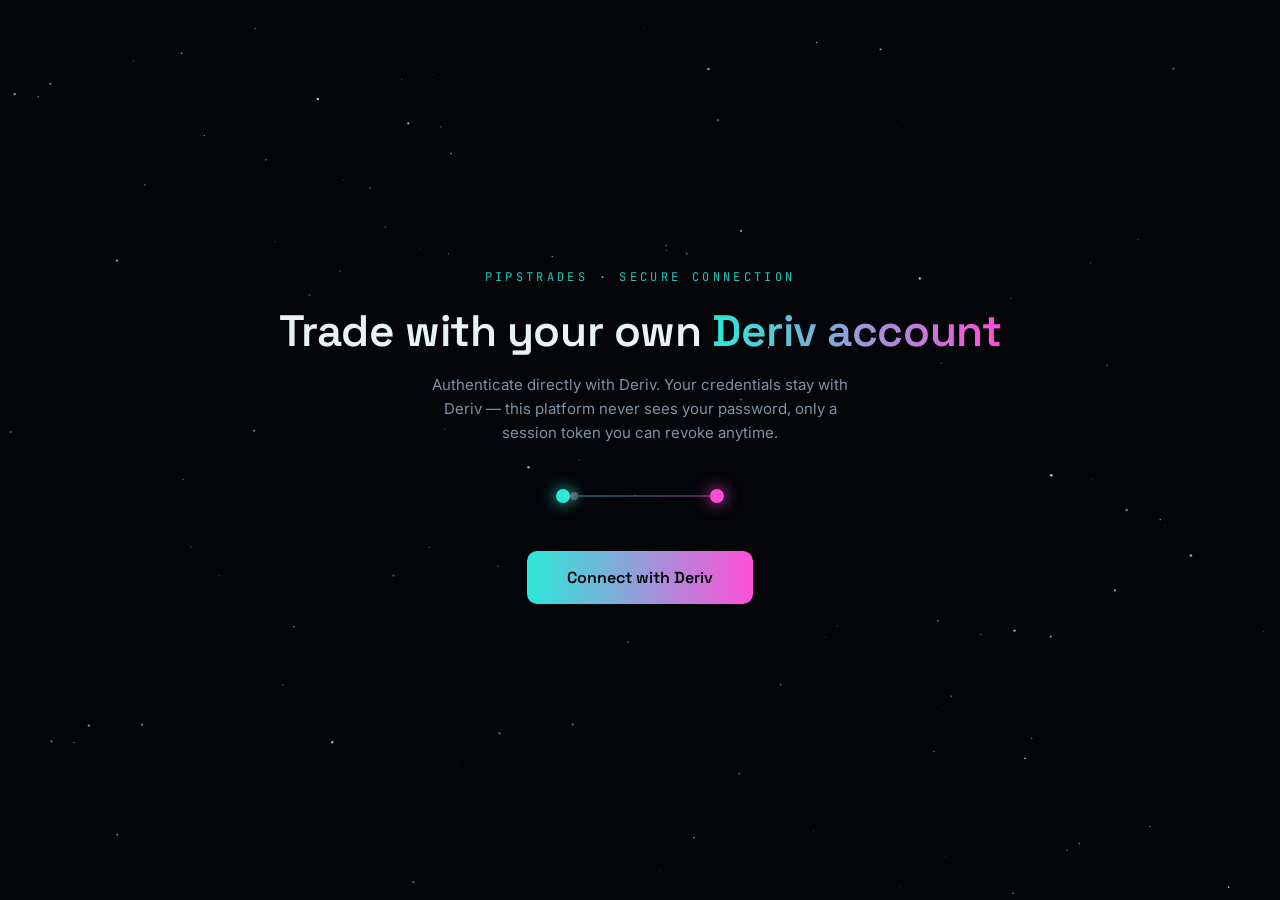
<file: overunder.html>
<!DOCTYPE html>
<html lang="en">
<head>
    <meta charset="UTF-8">
    <meta name="viewport" content="width=device-width, initial-scale=1.0, user-scalable=no">
    <title>pipstrades — Over/Under Bot</title>
    <link rel="stylesheet" href="/overunder.css">
</head>
<body>
<div class="app-container">

    <!-- HEADER -->
    <div class="glass-card header">
        <div class="logo">
            <h1>⚡ SMART OVER/UNDER BOT</h1>
            <p>Intelligent Trading | Multiple Volatility Indices</p>
        </div>
        <div class="token-panel">
            <a href="/dashboard" class="back-link">← Dashboard</a>
            <a href="/analytics.html" class="back-link">📊 Analytics</a>
            <div class="connection-status">
                <span class="status-dot" id="connectionDot"></span>
                <span id="connectionStatusText">Connecting…</span>
            </div>
            <div id="balanceDisplay" class="balance-box">
                <span class="balance-label">BALANCE</span>
                <span id="balanceValue" class="balance-amount">0.00</span>
            </div>
        </div>
    </div>

    <!-- STATISTICS -->
    <div class="glass-card stats-section">
        <div class="stats-container">
            <div class="stat-card"><div class="stat-label">🎯 TOTAL TRADES</div><div class="stat-value" id="totalTrades">0</div></div>
            <div class="stat-card win-stat"><div class="stat-label">✅ WINS</div><div class="stat-value" id="totalWins">0</div></div>
            <div class="stat-card loss-stat"><div class="stat-label">❌ LOSSES</div><div class="stat-value" id="totalLosses">0</div></div>
            <div class="stat-card"><div class="stat-label">📈 WIN RATE</div><div class="stat-value" id="winRate">0%</div></div>
            <div class="stat-card profit-stat"><div class="stat-label">💰 TOTAL P/L</div><div class="stat-value" id="totalProfit">$0.00</div></div>
            <div class="stat-card recovery-stat"><div class="stat-label">🔄 RECOVERY MODE</div><div class="stat-value" id="recoveryModeStat">OFF</div></div>
        </div>
    </div>

    <!-- TRADING DASHBOARD -->
    <div class="trading-dashboard">

        <!-- LEFT: Controls -->
        <div class="glass-card contract-panel">
            <div class="section-title">📈 SMART TRADING CONTROLS</div>

            <div class="market-selector">
                <label class="market-label">📊 SELECT MARKET</label>
                <select id="marketSelect" class="market-select">
                    <option value="R_10">Volatility 10 Index (1s tick)</option>
                    <option value="R_25">Volatility 25 Index (1s tick)</option>
                    <option value="R_50">Volatility 50 Index (1s tick)</option>
                    <option value="R_75">Volatility 75 Index (1s tick)</option>
                    <option value="R_100">Volatility 100 Index (1s tick)</option>
                    <option value="1HZ10V">Volatility 10 Index (1HZ)</option>
                    <option value="1HZ25V">Volatility 25 Index (1HZ)</option>
                    <option value="1HZ50V">Volatility 50 Index (1HZ)</option>
                    <option value="1HZ75V">Volatility 75 Index (1HZ)</option>
                    <option value="1HZ100V">Volatility 100 Index (1HZ)</option>
                </select>
                <div class="market-info" id="marketInfo">Current: Volatility 10 Index (1s tick) — detecting decimal places...</div>
            </div>

            <div class="live-price-container">
                <div class="live-price-label" id="marketLabel">📊 VOLATILITY 10 INDEX LIVE PRICE</div>
                <div id="livePriceDisplay" class="live-price">—</div>
                <div class="last-digit-info">Last digit: <span id="currentLastDigit">—</span></div>
            </div>

            <div class="stake-control">
                <label class="stake-label">💰 BASE STAKE AMOUNT (USD)</label>
                <input type="number" id="stakeInput" class="stake-input" value="1.00" step="0.50" min="0.50">
                <div class="stake-info">95% profit = $<span id="expectedProfit">0.95</span></div>
            </div>

            <div class="recovery-control">
                <div class="recovery-header">
                    <label class="recovery-label">🔄 RECOVERY SYSTEM</label>
                    <label class="switch"><input type="checkbox" id="recoveryToggle"><span class="slider round"></span></label>
                </div>
                <div class="recovery-info" id="recoveryInfo" style="display:none;">
                    <div class="recovery-status"><span>📊 Status:</span><span id="recoveryStatusText">OFF</span></div>
                    <div class="recovery-details"><span>📉 Consecutive Losses:</span><span id="consecutiveLossesCount">0</span></div>
                    <div class="recovery-details"><span>💰 Next Stake:</span><span id="nextStakeAmount">$1.00</span></div>
                    <div class="recovery-warning">⚠️ When ON: Stake doubles after loss, resets after win</div>
                </div>
            </div>

            <div class="auto-mode-control">
                <div class="auto-mode-header">
                    <label class="auto-mode-label">🤖 AUTO MODE (OVER 2 ↔ UNDER 7)</label>
                    <label class="switch"><input type="checkbox" id="autoModeToggle"><span class="slider round"></span></label>
                </div>
                <div class="auto-mode-info" id="autoModeInfo" style="display:none;">
                    <div class="auto-status"><span>📊 Market Bias:</span><span id="marketBiasStatus">Neutral</span></div>
                    <div class="auto-details"><span>🔄 Current Strategy:</span><span id="autoCurrentStrategy">OVER 2</span></div>
                    <div class="auto-details"><span>📈 OVER 2 Strength:</span><span id="over2Strength">0%</span></div>
                    <div class="auto-details"><span>📉 UNDER 7 Strength:</span><span id="under7Strength">0%</span></div>
                    <div class="auto-warning">⚡ Switches only when lead ≥ 5% (hysteresis protection)</div>
                </div>
            </div>

            <div class="trading-options">
                <div class="options-title">🎯 TRADING STRATEGY</div>
                <div class="option-buttons">
                    <button id="optionOver2Btn" class="option-btn over-option active">
                        <span class="option-icon">📈</span><span class="option-text">OVER 2</span>
                        <span class="option-desc">Wins when last digit > 2 (digits 3-9)</span>
                    </button>
                    <button id="optionUnder7Btn" class="option-btn under-option">
                        <span class="option-icon">📉</span><span class="option-text">UNDER 7</span>
                        <span class="option-desc">Wins when last digit < 7 (digits 0-6)</span>
                    </button>
                </div>
            </div>

            <div class="improve-panel">
                <div class="improve-title">🛡️ Risk Controls</div>
                <div class="improve-row">
                    <div class="improve-label">🛑 Session Stop-Loss<small>Halt bot if session loss reaches this dollar amount</small></div>
                    <label class="switch"><input type="checkbox" id="stopLossToggle"><span class="slider round"></span></label>
                    <span style="font-size:0.75rem;color:#6b7280;">$</span>
                    <input type="number" id="stopLossAmountInput" class="improve-input" value="10" min="1" step="1">
                </div>
                <div class="improve-row">
                    <div class="improve-label">🎯 Session Take-Profit<small>Halt bot when session profit reaches this dollar amount</small></div>
                    <label class="switch"><input type="checkbox" id="takeProfitToggle"><span class="slider round"></span></label>
                    <span style="font-size:0.75rem;color:#6b7280;">$</span>
                    <input type="number" id="takeProfitAmountInput" class="improve-input" value="15" min="1" step="1">
                </div>
                <div class="improve-status" id="riskStatusDisplay">No risk limits active</div>
            </div>

            <div class="distribution-container">
                <div class="distribution-title">📊 ENTRY DIGIT</div>
                <div class="entry-digit-card">
                    <div class="entry-digit-number" id="entryDigitNumber">—</div>
                    <div class="entry-digit-pct" id="entryDigitPct">Waiting for ticks...</div>
                </div>
                <div id="leastFrequentDigit" class="least-frequent">Analyzing tick history...</div>
            </div>

            <div class="info-row"><span class="info-label">⚡ Active Strategy</span><span id="activeStrategy" class="info-value">OVER 2</span></div>
            <div class="info-row"><span class="info-label">💰 Current Stake</span><span id="stakeAmount" class="info-value">1.00 USD</span></div>

            <div class="bot-controls">
                <button id="startBotBtn" class="start-bot-btn" disabled>▶ START BOT</button>
                <button id="stopBotBtn" class="stop-bot-btn" disabled>⏹ STOP BOT</button>
            </div>

            <div id="botStatus" class="bot-status">🤖 Bot Status: IDLE</div>
            <div id="tradeStatusMsg" class="status-msg">⏳ Connecting to your Deriv account…</div>
        </div>

        <!-- RIGHT: History -->
        <div class="glass-card history-panel">
            <div class="section-title">📜 REAL TRADE HISTORY</div>
            <div id="historyContainer" class="history-list">
                <div style="text-align:center;color:#5b6e8c;">No trades yet</div>
            </div>
            <button id="clearHistoryBtn" class="clear-history">🗑 Clear History &amp; Reset Stats</button>
        </div>

    </div>
</div>

<!-- ============================================================
     AI MARKET SCANNER — floating icon + panel
     Runs as its own independent session alongside the manual
     controls above. Chosen barrier (digit + Over/Under, or Auto),
     settles on one market, and only trades when that direction's
     actual recent win rate is meaningfully above its fair
     baseline in that market — not based on the barrier digit's
     own frequency.
     ============================================================ -->

<button class="ai-fab" id="aiFab" title="AI Market Scanner">
  AI<span class="ai-fab-dot" id="aiFabDot"></span>
</button>

<div class="ai-panel-backdrop" id="aiBackdrop"></div>

<div class="ai-panel" id="aiPanel">
  <div class="ai-panel-head">
    <h3>🤖 AI Market Scanner</h3>
    <button class="ai-panel-close" id="aiCloseBtn">✕</button>
  </div>

  <div class="market-selector" style="margin-bottom: 12px;">
    <label class="market-label">📊 MARKET</label>
    <select id="aiMarketSelect" class="market-select">
      <option value="AUTO" selected>Auto — scan all, settle on best</option>
      <option value="R_10">Volatility 10 Index</option>
      <option value="1HZ10V">Volatility 10 (1s) Index</option>
      <option value="R_25">Volatility 25 Index</option>
      <option value="1HZ25V">Volatility 25 (1s) Index</option>
      <option value="R_50">Volatility 50 Index</option>
      <option value="1HZ50V">Volatility 50 (1s) Index</option>
      <option value="R_75">Volatility 75 Index</option>
      <option value="1HZ75V">Volatility 75 (1s) Index</option>
      <option value="R_100">Volatility 100 Index</option>
      <option value="1HZ100V">Volatility 100 (1s) Index</option>
    </select>
    <div class="market-info" id="aiMarketInfo">Auto mode scans all markets once at start and trades only the best one until you stop.</div>
  </div>

  <div class="market-selector" style="margin-bottom: 12px;">
    <label class="market-label">🎯 BARRIER</label>
    <div class="ai-barrier-row">
      <select id="aiDirectionSelect" class="market-select">
        <option value="over">OVER</option>
        <option value="under">UNDER</option>
        <option value="auto">AUTO (OVER ↔ UNDER)</option>
      </select>
      <select id="aiDigitSelect" class="market-select">
        <option value="0">0</option><option value="1">1</option><option value="2" selected>2</option>
        <option value="3">3</option><option value="4">4</option><option value="5">5</option>
        <option value="6">6</option><option value="7">7</option><option value="8">8</option><option value="9">9</option>
      </select>
    </div>
    <div class="market-info">Trades only when the chosen direction's actual recent win rate is meaningfully above its fair baseline. AUTO picks whichever direction has the bigger edge.</div>
    <label class="market-label" style="margin-top: 10px;">⚡ EDGE THRESHOLD (PERCENTAGE POINTS ABOVE FAIR)</label>
    <input type="number" id="aiEdgeThresholdInput" class="stake-input" value="3" min="0.5" max="20" step="0.5" style="font-size: 1rem;">
    <div class="market-info">Lower = trades fire sooner and more often, but each signal is statistically weaker. Higher = fewer, stronger-looking signals, longer waits.</div>
  </div>

  <div class="stake-control" style="margin-bottom: 12px;">
    <label class="stake-label">💰 BASE STAKE (USD)</label>
    <input type="number" id="aiStakeInput" class="stake-input" value="1.00" step="0.50" min="0.50">
  </div>

  <div class="recovery-control" style="margin-bottom: 12px;">
    <div class="recovery-header">
      <label class="recovery-label">🔄 RECOVERY</label>
      <label class="switch"><input type="checkbox" id="aiRecoveryToggle"><span class="slider round"></span></label>
    </div>
  </div>

  <div class="ai-barrier-row">
    <div>
      <label class="market-label">🛑 STOP LOSS ($)</label>
      <input type="number" id="aiStopLossInput" class="stake-input" value="10" min="1" step="1" style="font-size: 1rem;">
    </div>
    <div>
      <label class="market-label">🎯 TAKE PROFIT ($)</label>
      <input type="number" id="aiTakeProfitInput" class="stake-input" value="15" min="1" step="1" style="font-size: 1rem;">
    </div>
  </div>

  <div class="ai-mini-stats">
    <div class="ai-mini-stat"><span>Trades</span><strong id="aiStatTrades">0</strong></div>
    <div class="ai-mini-stat"><span>Wins</span><strong id="aiStatWins">0</strong></div>
    <div class="ai-mini-stat"><span>Losses</span><strong id="aiStatLosses">0</strong></div>
    <div class="ai-mini-stat"><span>P/L</span><strong id="aiStatPnl">0.00</strong></div>
  </div>

  <div class="ai-scan-line" id="aiScanLine">Not scanning yet.</div>

  <div class="bot-controls">
    <button id="aiStartBtn" class="start-bot-btn" disabled>▶ START AI</button>
    <button id="aiStopBtn" class="stop-bot-btn" disabled>⏹ STOP AI</button>
  </div>
</div>

<script type="module" src="/overunder.js"></script>
</body>
</html>
</file>
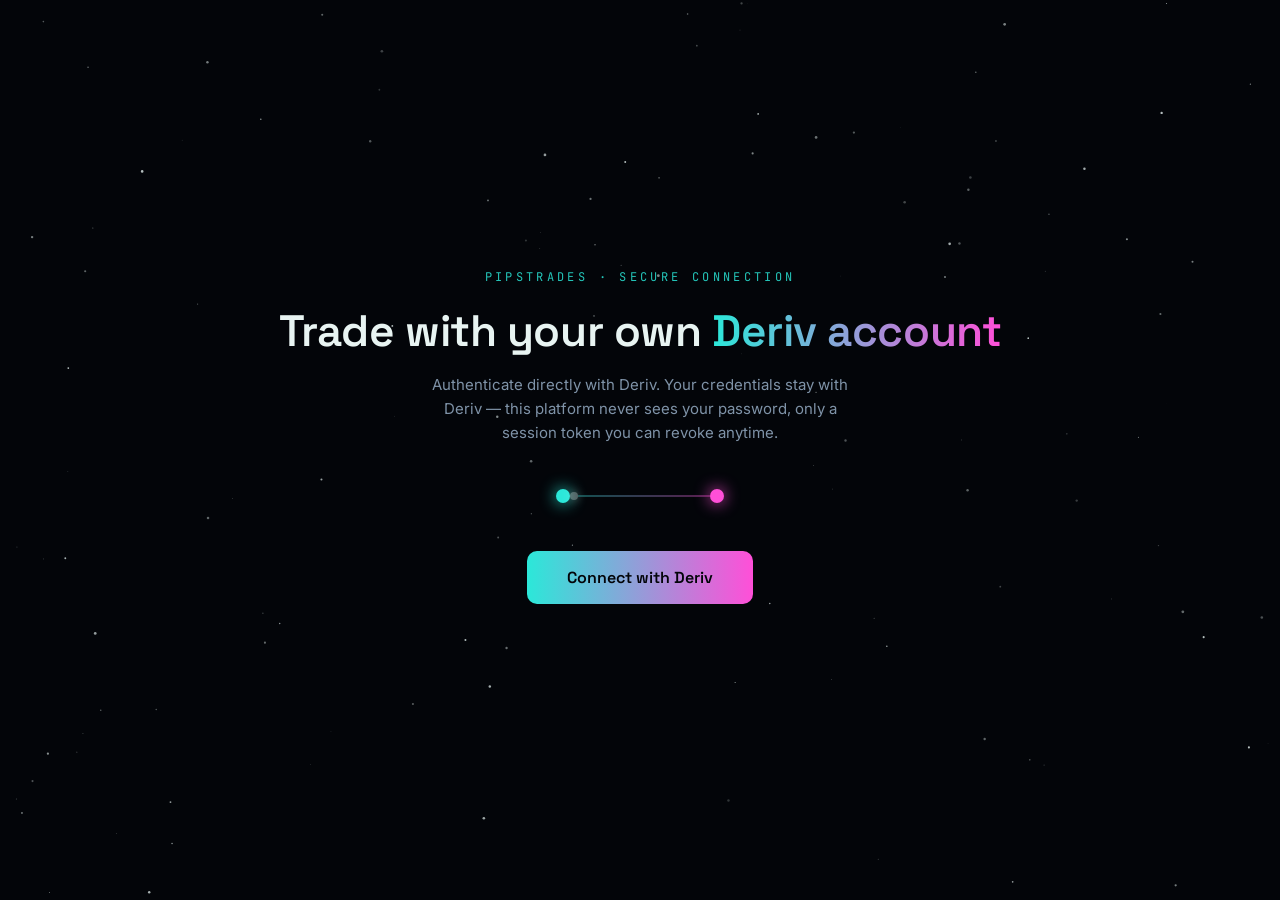
<file: portfolio.html>
<!DOCTYPE html>
<html lang="en">
<head>
<meta charset="UTF-8">
<meta name="viewport" content="width=device-width, initial-scale=1.0">
<title>pipstrades — Portfolio</title>
<link rel="stylesheet" href="/portfolio.css">
</head>
<body>

<div class="layout">

  <!-- SIDEBAR -->
  <aside class="sidebar">
    <div class="sidebar-top">
      <span class="brand">pipstrades</span>
      <span class="bell">
        🔔
        <span class="bell-badge" id="notifBadge">0</span>
      </span>
    </div>

    <ul class="nav-list">
      <li><a href="/portfolio.html" class="nav-item active"><span class="nav-icon">⌂</span> Home</a></li>
      <li><a href="#" class="nav-item"><span class="nav-icon">▤</span> CFDs</a></li>
      <li><a href="/dashboard" class="nav-item"><span class="nav-icon">⇄</span> Options</a></li>
      <li><a href="#" class="nav-item"><span class="nav-icon">▣</span> Portfolio</a></li>
    </ul>

    <div class="sidebar-mid">
      <a href="/dashboard" class="back-pill">← Back to bot dashboard</a>
    </div>

    <div class="sidebar-bottom">
      <div class="avatar" id="avatarInitials">--</div>
      <div class="profile-info">
        <div class="profile-name" id="accountTypeLabel">Loading…</div>
        <div class="profile-sub" id="accountIdLabel">—</div>
      </div>
    </div>
  </aside>

  <!-- MAIN -->
  <main class="main">

    <!-- BALANCE CARD -->
    <div class="balance-card">
      <div>
        <div class="balance-label-row">Total value ›</div>
        <div class="balance-value-row">
          <span class="balance-value" id="totalBalance">--.--</span>
          <button class="refresh-btn" id="refreshBtn" title="Refresh balance">⟳</button>
        </div>
        <div class="updated-text" id="updatedText">Connecting…</div>
      </div>
      <button class="deposit-btn" id="depositBtn">Deposit</button>
    </div>

    <!-- TRADING ACCOUNTS -->
    <h2 class="section-heading">My trading accounts</h2>
    <div class="accounts-grid">
      <div class="account-card">
        <div class="account-icon">MT5</div>
        <div class="account-name">CFDs | Standard</div>
        <div class="account-balance">0.00 <span class="currency">USD</span></div>
      </div>

      <div class="account-card">
        <div class="account-icon live">⇄</div>
        <div class="account-name">Options</div>
        <div class="account-balance"><span id="optionsBalance">0.00</span> <span class="currency" id="optionsCurrency">USD</span></div>
      </div>

      <div class="account-card add-tile">
        <div class="add-icon">+</div>
        Add more accounts
      </div>
    </div>

    <!-- EXPLORE ROW (decorative) -->
    <h2 class="section-heading">Explore pipstrades</h2>
    <div class="explore-grid">
      <div class="explore-item">
        <div class="explore-icon">📈</div>
        <div class="explore-label">Over/Under</div>
      </div>
      <div class="explore-item">
        <div class="explore-icon">🔁</div>
        <div class="explore-label">Even/Odd</div>
      </div>
      <div class="explore-item">
        <div class="explore-icon">🎯</div>
        <div class="explore-label">Digit Matches</div>
      </div>
    </div>

    <p class="connection-note">Balance shown reflects your live Deriv account via your connected session.</p>

  </main>

</div>

<script type="module" src="/portfolio.js"></script>
</body>
</html>
</file>
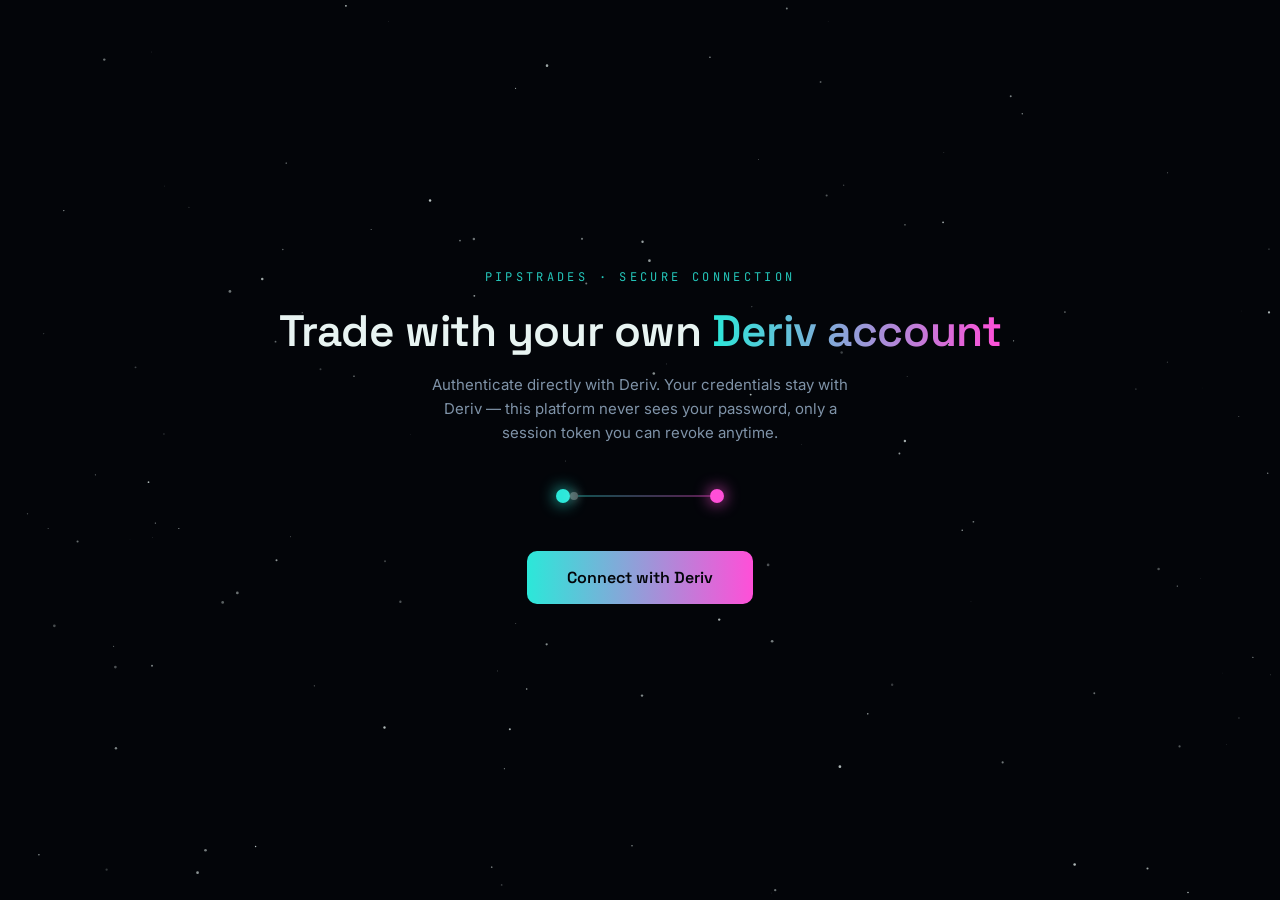
<file: risefall.html>
<!DOCTYPE html>
<html lang="en">
<head>
<meta charset="UTF-8" />
<meta name="viewport" content="width=device-width, initial-scale=1.0" />
<title>pipstrades — Rise/Fall Bot</title>
<link rel="preconnect" href="https://fonts.googleapis.com">
<link href="https://fonts.googleapis.com/css2?family=JetBrains+Mono:wght@400;600;700&family=Rajdhani:wght@500;600;700&display=swap" rel="stylesheet">
<link rel="stylesheet" href="/risefall.css" />
</head>
<body>
<div class="stars"></div>

<header class="topbar">
  <h1>pipstrades <span class="accent">Rise/Fall</span></h1>
  <div class="topbar-right">
    <a href="/dashboard" class="back-link">← Dashboard</a>
    <div class="conn-status" id="connStatus"><span class="dot" id="connDot"></span><span id="connLabel">Disconnected</span></div>
    <div class="balance-box" id="balanceBox">--.--</div>
  </div>
</header>

<main class="grid">

  <!-- Trade Settings -->
  <section class="panel" id="panelSettings">
    <h2>Trade Settings</h2>
    <label>Market</label>
    <select id="symbolSelect">
      <option value="AUTO">Auto — strongest live signal</option>
      <option value="R_10">Volatility 10 Index</option>
      <option value="1HZ10V">Volatility 10 (1s) Index</option>
      <option value="R_25">Volatility 25 Index</option>
      <option value="1HZ25V">Volatility 25 (1s) Index</option>
      <option value="R_50">Volatility 50 Index</option>
      <option value="1HZ50V">Volatility 50 (1s) Index</option>
      <option value="R_75">Volatility 75 Index</option>
      <option value="1HZ75V">Volatility 75 (1s) Index</option>
      <option value="R_100" selected>Volatility 100 Index</option>
      <option value="1HZ100V">Volatility 100 (1s) Index</option>
      <option value="1HZ15V">Volatility 15 (1s) Index</option>
      <option value="1HZ30V">Volatility 30 (1s) Index</option>
      <option value="1HZ90V">Volatility 90 (1s) Index</option>
    </select>
    <p class="hint" id="autoHint" hidden>Auto mode scans every market at once and trades whichever one first meets the selected strategy's entry condition.</p>

    <label>Stake</label>
    <input type="number" id="stakeInput" value="1" min="0.35" step="0.01" />

    <label>Duration (ticks)</label>
    <input type="number" id="durationInput" value="5" min="1" max="10" step="1" />

    <label class="checkbox-row">
      <input type="checkbox" id="martingaleToggle" />
      Enable martingale on loss
    </label>
    <div class="field-row" id="martingaleRow" hidden>
      <div class="field">
        <label>Multiplier</label>
        <input type="number" id="martingaleMult" value="2.1" min="1.1" step="0.1" />
      </div>
      <div class="field">
        <label>Pause after N losses</label>
        <input type="number" id="maxLosses" value="4" min="1" step="1" />
      </div>
    </div>

    <div class="field-row">
      <div class="field">
        <label>Session Stop Loss</label>
        <input type="number" id="stopLossInput" value="10" min="0" step="0.5" />
      </div>
      <div class="field">
        <label>Session Take Profit</label>
        <input type="number" id="takeProfitInput" value="10" min="0" step="0.5" />
      </div>
    </div>
  </section>

  <!-- Entry Strategy -->
  <section class="panel" id="panelStrategy">
    <h2>Entry Strategy</h2>
    <label>Strategy Mode</label>
    <select id="strategyMode">
      <option value="M2_M4" selected>Combo — M2 within last 3 ticks AND M4 confirms now — recommended</option>
      <option value="M1_GATE_M3">Regime Gate — ADX detects trend strength, M3 fires only when ADX shows ranging</option>
      <option value="M1">M1 only — EMA Crossover (trend-following)</option>
      <option value="M2">M2 only — Bollinger Band Reversion</option>
      <option value="M3">M3 only — Streak Exhaustion</option>
      <option value="M4">M4 only — RSI Extreme</option>
    </select>
    <p class="hint" id="strategyHint"></p>

    <div class="indicators">
      <div class="ind"><span class="ind-label">Market</span><span class="ind-value" id="indMarket">—</span></div>
      <div class="ind"><span class="ind-label">Last Tick</span><span class="ind-value" id="indTick">—</span></div>
      <div class="ind"><span class="ind-label">EMA Fast / Slow</span><span class="ind-value" id="indEma">— / —</span></div>
      <div class="ind"><span class="ind-label">Bollinger (U / M / L)</span><span class="ind-value" id="indBoll">— / — / —</span></div>
      <div class="ind"><span class="ind-label">RSI (14)</span><span class="ind-value" id="indRsi">—</span></div>
      <div class="ind"><span class="ind-label">ADX (14)</span><span class="ind-value" id="indAdx">—</span></div>
      <div class="ind"><span class="ind-label">Streak</span><span class="ind-value" id="indStreak">—</span></div>
      <div class="ind" style="grid-column: 1 / -1;"><span class="ind-label">Regime (ADX-based)</span><span class="ind-value" id="indRegime">—</span></div>
    </div>
  </section>

  <!-- Controls -->
  <section class="panel panel-wide" id="panelControls">
    <button id="btnStart" class="btn-primary btn-large" disabled>▶ Start Bot</button>
    <button id="btnStop" class="btn-danger btn-large" disabled>■ Stop Bot</button>
    <div class="bot-state"><span class="dot" id="botDot"></span><span id="botStateLabel">IDLE</span></div>
    <div class="session-stats">
      <div><span>Trades</span><strong id="statTrades">0</strong></div>
      <div><span>Wins</span><strong id="statWins">0</strong></div>
      <div><span>Losses</span><strong id="statLosses">0</strong></div>
      <div><span>Win Rate</span><strong id="statWinRate">0%</strong></div>
      <div><span>Net P/L</span><strong id="statPnl">0.00</strong></div>
      <div><span>Next Stake</span><strong id="statNextStake">—</strong></div>
    </div>
  </section>

  <!-- Log — shows only the most recent activity -->
  <section class="panel panel-wide" id="panelLog">
    <h2>Activity Log</h2>
    <div id="logBox" class="log"></div>
  </section>

  <!-- Trade History -->
  <section class="panel panel-wide" id="panelHistory">
    <h2>Trade History</h2>
    <div class="history-list" id="historyList">
      <p class="history-empty" id="historyEmpty">No trades yet this session.</p>
    </div>
    <button class="btn-clear" id="btnClearHistory">🗑 Clear History &amp; Reset Stats</button>
  </section>

</main>

<script type="module" src="/risefall.js"></script>
</body>
</html>
</file>
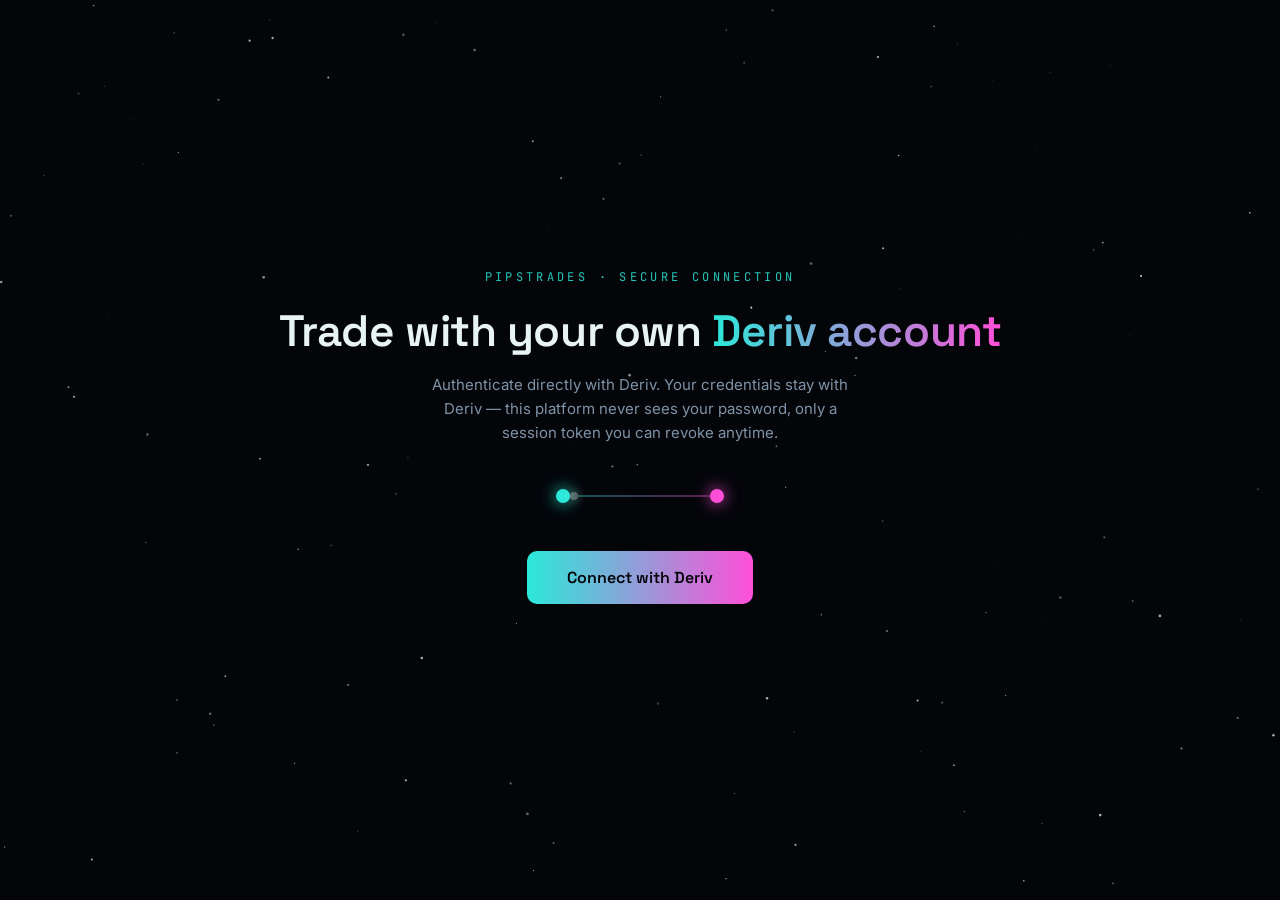
<file: touchnotouch.html>
<!DOCTYPE html>
<html lang="en">
<head>
<meta charset="UTF-8" />
<meta name="viewport" content="width=device-width, initial-scale=1.0" />
<title>pipstrades — Touch/No Touch Bot</title>
<link rel="preconnect" href="https://fonts.googleapis.com">
<link href="https://fonts.googleapis.com/css2?family=JetBrains+Mono:wght@400;600;700&family=Rajdhani:wght@500;600;700&display=swap" rel="stylesheet">
<link rel="stylesheet" href="/touchnotouch.css" />
</head>
<body>
<div class="stars"></div>

<header class="topbar">
  <h1>pipstrades <span class="accent">Touch/No Touch</span></h1>
  <div class="topbar-right">
    <a href="/dashboard" class="back-link">← Dashboard</a>
    <div class="conn-status" id="connStatus"><span class="dot" id="connDot"></span><span id="connLabel">Disconnected</span></div>
    <div class="balance-box" id="balanceBox">--.--</div>
  </div>
</header>

<main class="grid">

  <!-- Trade Settings -->
  <section class="panel" id="panelSettings">
    <h2>Trade Settings</h2>
    <label>Market</label>
    <select id="symbolSelect">
      <option value="AUTO">Auto — strongest live signal</option>
      <option value="R_10">Volatility 10 Index</option>
      <option value="1HZ10V">Volatility 10 (1s) Index</option>
      <option value="R_25">Volatility 25 Index</option>
      <option value="1HZ25V">Volatility 25 (1s) Index</option>
      <option value="R_50">Volatility 50 Index</option>
      <option value="1HZ50V">Volatility 50 (1s) Index</option>
      <option value="R_75">Volatility 75 Index</option>
      <option value="1HZ75V">Volatility 75 (1s) Index</option>
      <option value="R_100" selected>Volatility 100 Index</option>
      <option value="1HZ100V">Volatility 100 (1s) Index</option>
      <option value="1HZ15V">Volatility 15 (1s) Index</option>
      <option value="1HZ30V">Volatility 30 (1s) Index</option>
      <option value="1HZ90V">Volatility 90 (1s) Index</option>
    </select>
    <p class="hint" id="autoHint" hidden>Auto mode scans every market at once and trades whichever one first meets the selected strategy's entry condition.</p>

    <label>Stake</label>
    <input type="number" id="stakeInput" value="1" min="0.35" step="0.01" />

    <label>Duration (ticks)</label>
    <input type="number" id="durationInput" value="15" min="5" max="100" step="1" />
    <p class="hint">Touch contracts need room to develop — 5 ticks is Deriv's minimum for synthetic indices, but very short durations rarely give the barrier a fair chance to be reached (or avoided).</p>

    <label class="checkbox-row">
      <input type="checkbox" id="martingaleToggle" />
      Enable martingale on loss
    </label>
    <div class="field-row" id="martingaleRow" hidden>
      <div class="field">
        <label>Multiplier</label>
        <input type="number" id="martingaleMult" value="2.1" min="1.1" step="0.1" />
      </div>
      <div class="field">
        <label>Pause after N losses</label>
        <input type="number" id="maxLosses" value="4" min="1" step="1" />
      </div>
    </div>

    <div class="field-row">
      <div class="field">
        <label>Session Stop Loss</label>
        <input type="number" id="stopLossInput" value="10" min="0" step="0.5" />
      </div>
      <div class="field">
        <label>Session Take Profit</label>
        <input type="number" id="takeProfitInput" value="10" min="0" step="0.5" />
      </div>
    </div>
  </section>

  <!-- Entry Strategy -->
  <section class="panel" id="panelStrategy">
    <h2>Entry Strategy</h2>
    <label>Strategy Mode</label>
    <select id="strategyMode">
      <option value="T3" selected>Auto Regime Switch — ranging → No-Touch, trending → One-Touch (recommended)</option>
      <option value="T1">T1 — No-Touch only (barrier placed far, in the ADX-led direction)</option>
      <option value="T2">T2 — One-Touch only (barrier placed close, in the ADX-led direction)</option>
    </select>
    <p class="hint" id="strategyHint"></p>

    <div class="field-row">
      <div class="field">
        <label>No-Touch distance (× volatility)</label>
        <input type="number" id="notouchMult" value="3" min="1" step="0.1" />
      </div>
      <div class="field">
        <label>One-Touch distance (× volatility)</label>
        <input type="number" id="onetouchMult" value="1.2" min="0.2" step="0.1" />
      </div>
    </div>

    <div class="indicators">
      <div class="ind"><span class="ind-label">Market</span><span class="ind-value" id="indMarket">—</span></div>
      <div class="ind"><span class="ind-label">Last Tick</span><span class="ind-value" id="indTick">—</span></div>
      <div class="ind"><span class="ind-label">Volatility (σ)</span><span class="ind-value" id="indVol">—</span></div>
      <div class="ind"><span class="ind-label">ADX (14)</span><span class="ind-value" id="indAdx">—</span></div>
      <div class="ind"><span class="ind-label">Lean Direction</span><span class="ind-value" id="indLean">—</span></div>
      <div class="ind"><span class="ind-label">Regime</span><span class="ind-value" id="indRegime">—</span></div>
      <div class="ind" style="grid-column: 1 / -1;"><span class="ind-label">Next Barrier (if signal fires now)</span><span class="ind-value" id="indBarrier">—</span></div>
    </div>
  </section>

  <!-- Controls -->
  <section class="panel panel-wide" id="panelControls">
    <button id="btnStart" class="btn-primary btn-large" disabled>▶ Start Bot</button>
    <button id="btnStop" class="btn-danger btn-large" disabled>■ Stop Bot</button>
    <div class="bot-state"><span class="dot" id="botDot"></span><span id="botStateLabel">IDLE</span></div>
    <div class="session-stats">
      <div><span>Trades</span><strong id="statTrades">0</strong></div>
      <div><span>Wins</span><strong id="statWins">0</strong></div>
      <div><span>Losses</span><strong id="statLosses">0</strong></div>
      <div><span>Win Rate</span><strong id="statWinRate">0%</strong></div>
      <div><span>Net P/L</span><strong id="statPnl">0.00</strong></div>
      <div><span>Next Stake</span><strong id="statNextStake">—</strong></div>
    </div>
  </section>

  <!-- Log — shows only the most recent activity -->
  <section class="panel panel-wide" id="panelLog">
    <h2>Activity Log</h2>
    <div id="logBox" class="log"></div>
  </section>

  <!-- Trade History -->
  <section class="panel panel-wide" id="panelHistory">
    <h2>Trade History</h2>
    <div class="history-list" id="historyList">
      <p class="history-empty" id="historyEmpty">No trades yet this session.</p>
    </div>
    <button class="btn-clear" id="btnClearHistory">🗑 Clear History &amp; Reset Stats</button>
  </section>

</main>

<script type="module" src="/touchnotouch.js"></script>
</body>
</html>
</file>
<file: analytics.css>
@import url('https://fonts.googleapis.com/css2?family=Space+Grotesk:wght@500;600;700&family=JetBrains+Mono:wght@400;500;600;700&display=swap');

:root {
  --void-deep: #030509;
  --panel: #0d1424;
  --panel-border: #1c2740;
  --cyan: #2be8d9;
  --magenta: #ff4fd8;
  --green: #39ff14;
  --red: #ff2d55;
  --text: #e8f4f2;
  --text-dim: #7f93a8;
}

* { box-sizing: border-box; }

html, body {
  margin: 0;
  min-height: 100%;
  background: var(--void-deep);
  font-family: 'Space Grotesk', -apple-system, sans-serif;
  color: var(--text);
}

header {
  display: flex;
  align-items: center;
  justify-content: space-between;
  padding: 20px 28px;
  border-bottom: 1px solid var(--panel-border);
  flex-wrap: wrap;
  gap: 12px;
}

.brand { font-weight: 600; font-size: 18px; }
.brand .accent { color: var(--cyan); }

.back-link {
  font-family: 'JetBrains Mono', monospace;
  font-size: 13px;
  color: var(--cyan);
  text-decoration: none;
  border: 1px solid var(--panel-border);
  border-radius: 100px;
  padding: 8px 16px;
  transition: all 0.15s;
}
.back-link:hover { background: rgba(43,232,217,0.08); }

main {
  max-width: 1100px;
  margin: 0 auto;
  padding: 28px 20px 80px;
}

h1 {
  font-size: clamp(20px, 3vw, 26px);
  font-weight: 600;
  margin: 0 0 6px;
}
p.lead { color: var(--text-dim); font-size: 14px; margin: 0 0 28px; }

.filters {
  display: flex;
  gap: 10px;
  flex-wrap: wrap;
  margin-bottom: 20px;
}
.filters select {
  background: var(--panel);
  border: 1px solid var(--panel-border);
  color: var(--text);
  border-radius: 8px;
  padding: 9px 14px;
  font-family: 'JetBrains Mono', monospace;
  font-size: 12px;
}

.summary-grid {
  display: grid;
  grid-template-columns: repeat(auto-fit, minmax(140px, 1fr));
  gap: 14px;
  margin-bottom: 28px;
}
.summary-card {
  background: var(--panel);
  border: 1px solid var(--panel-border);
  border-radius: 14px;
  padding: 16px;
}
.summary-label {
  font-family: 'JetBrains Mono', monospace;
  font-size: 10px;
  letter-spacing: 0.08em;
  text-transform: uppercase;
  color: var(--text-dim);
  margin-bottom: 8px;
}
.summary-value {
  font-family: 'JetBrains Mono', monospace;
  font-size: 24px;
  font-weight: 700;
}
.summary-value.win { color: var(--green); }
.summary-value.loss { color: var(--red); }
.summary-value.neutral { color: var(--cyan); }

section.breakdown {
  background: var(--panel);
  border: 1px solid var(--panel-border);
  border-radius: 16px;
  padding: 20px;
  margin-bottom: 20px;
}
section.breakdown h2 {
  font-size: 14px;
  font-weight: 600;
  text-transform: uppercase;
  letter-spacing: 0.05em;
  color: var(--cyan);
  margin: 0 0 16px;
}

table { width: 100%; border-collapse: collapse; font-family: 'JetBrains Mono', monospace; font-size: 12px; }
th, td { text-align: left; padding: 9px 10px; border-bottom: 1px solid var(--panel-border); }
th { color: var(--text-dim); font-weight: 500; text-transform: uppercase; font-size: 10px; letter-spacing: 0.05em; }
td.num { text-align: right; }
tr:last-child td { border-bottom: none; }
.pos { color: var(--green); }
.neg { color: var(--red); }

.sparkline-wrap { margin-top: 8px; }

.actions {
  display: flex;
  gap: 10px;
  flex-wrap: wrap;
  margin-top: 8px;
}
.btn {
  font-family: 'JetBrains Mono', monospace;
  font-size: 12px;
  border-radius: 100px;
  padding: 10px 20px;
  cursor: pointer;
  border: 1px solid var(--panel-border);
  background: transparent;
  color: var(--text-dim);
  transition: all 0.15s;
}
.btn.export { border-color: var(--cyan); color: var(--cyan); }
.btn.export:hover { background: rgba(43,232,217,0.08); }
.btn.danger { border-color: var(--red); color: var(--red); }
.btn.danger:hover { background: rgba(255,45,85,0.08); }

.empty-state {
  text-align: center;
  padding: 60px 20px;
  color: var(--text-dim);
  font-size: 14px;
}
</file>
<file: evenodd.css>
@import url('https://fonts.googleapis.com/css2?family=JetBrains+Mono:wght@400;500;600;700&family=Rajdhani:wght@500;600;700&display=swap');

:root{
  --bg-void: #05070d;
  --bg-panel: #0a0e18;
  --bg-panel-raised: #0d1220;
  --border-line: #1b2436;
  --cyan: #2de8ff;
  --cyan-dim: #16606e;
  --magenta: #ff2fb0;
  --green: #33ffb0;
  --red: #ff4d6d;
  --amber: #ffb347;
  --text-primary: #e6f4ff;
  --text-dim: #6d80a0;
  --text-faint: #3d495e;
  --font-display: 'Rajdhani', sans-serif;
  --font-mono: 'JetBrains Mono', monospace;
}

*{ box-sizing: border-box; margin:0; padding:0; }

html, body{
  background: var(--bg-void);
  color: var(--text-primary);
  font-family: var(--font-mono);
  min-height: 100vh;
  overflow-x: hidden;
}

body{ position: relative; }

.grid-overlay{
  position: fixed;
  inset: 0;
  background-image:
    linear-gradient(rgba(45,232,255,0.05) 1px, transparent 1px),
    linear-gradient(90deg, rgba(45,232,255,0.05) 1px, transparent 1px);
  background-size: 42px 42px;
  mask-image: radial-gradient(ellipse 80% 60% at 50% 0%, #000 40%, transparent 100%);
  pointer-events: none;
  z-index: 0;
}

.app{
  position: relative;
  z-index: 1;
  max-width: 1400px;
  margin: 0 auto;
  padding: 28px 24px 64px;
}

.header{
  display:flex;
  align-items:center;
  justify-content: space-between;
  padding-bottom: 22px;
  margin-bottom: 26px;
  border-bottom: 1px solid var(--border-line);
  flex-wrap: wrap;
  gap: 16px;
}

.header-left{ display:flex; align-items:center; gap:14px; }

.logo-mark{
  width:44px; height:44px;
  border:1px solid var(--cyan-dim);
  border-radius: 8px;
  display:flex; align-items:center; justify-content:center;
  color: var(--cyan);
  font-size: 20px;
  background: radial-gradient(circle at 30% 30%, rgba(45,232,255,0.15), transparent 70%);
  box-shadow: 0 0 18px rgba(45,232,255,0.15) inset;
}

.logo-text h1{
  font-family: var(--font-display);
  font-weight: 700;
  font-size: 26px;
  letter-spacing: 2px;
  line-height: 1;
}
.logo-text h1 .accent{ color: var(--cyan); }

.subtitle{
  display:block;
  font-size: 11px;
  color: var(--text-dim);
  letter-spacing: 1.5px;
  margin-top: 4px;
  text-transform: uppercase;
}

.header-right{ display: flex; align-items: center; gap: 20px; }

.status-pill{
  display:flex;
  align-items:center;
  gap: 8px;
  padding: 8px 14px;
  border-radius: 100px;
  border: 1px solid var(--border-line);
  background: var(--bg-panel);
  font-size: 12px;
  letter-spacing: 0.5px;
  text-transform: uppercase;
}

.status-dot{
  width:8px; height:8px;
  border-radius:50%;
  background: var(--red);
  box-shadow: 0 0 8px var(--red);
}

.status-pill[data-state="connected"] .status-dot{
  background: var(--green);
  box-shadow: 0 0 8px var(--green);
  animation: pulse-dot 1.8s infinite;
}
.status-pill[data-state="connecting"] .status-dot{
  background: var(--amber);
  box-shadow: 0 0 8px var(--amber);
  animation: pulse-dot 0.9s infinite;
}
@keyframes pulse-dot{ 0%,100%{ opacity:1; } 50%{ opacity:0.35; } }

.layout{
  display:grid;
  grid-template-columns: 380px 1fr;
  gap: 22px;
  align-items: start;
}
@media (max-width: 980px){ .layout{ grid-template-columns: 1fr; } }

.col{ display:flex; flex-direction:column; gap: 22px; }

.panel{
  background: linear-gradient(180deg, var(--bg-panel-raised), var(--bg-panel));
  border: 1px solid var(--border-line);
  border-radius: 10px;
  padding: 20px;
  position: relative;
}
.panel::before{
  content:'';
  position:absolute;
  top:0; left:0; right:0;
  height:1px;
  background: linear-gradient(90deg, transparent, var(--cyan-dim), transparent);
}

.panel-head{
  display:flex;
  align-items: baseline;
  gap: 10px;
  margin-bottom: 18px;
}

.panel-eyebrow{
  font-family: var(--font-mono);
  font-size: 11px;
  color: var(--cyan);
  border: 1px solid var(--cyan-dim);
  border-radius: 4px;
  padding: 1px 6px;
}

.panel-head h2{
  font-family: var(--font-display);
  font-weight: 600;
  font-size: 17px;
  letter-spacing: 1px;
  text-transform: uppercase;
  color: var(--text-primary);
  flex: 1;
}

.symbol-tag{
  font-size: 11px;
  color: var(--cyan);
  border: 1px solid var(--cyan-dim);
  padding: 2px 8px;
  border-radius: 4px;
  letter-spacing: 1px;
}

.field{ margin-bottom: 14px; }
.field-row{ display:grid; grid-template-columns: 1fr 1fr; gap: 12px; }
.field-row .field{ margin-bottom: 14px; }

label{
  display:block;
  font-size: 11px;
  color: var(--text-dim);
  letter-spacing: 0.5px;
  text-transform: uppercase;
  margin-bottom: 6px;
}

input[type="text"], input[type="password"], input[type="number"], select{
  width: 100%;
  background: #060911;
  border: 1px solid var(--border-line);
  border-radius: 6px;
  padding: 10px 12px;
  color: var(--text-primary);
  font-family: var(--font-mono);
  font-size: 13px;
  outline: none;
  transition: border-color 0.15s, box-shadow 0.15s;
}
input:focus, select:focus{ border-color: var(--cyan); box-shadow: 0 0 0 3px rgba(45,232,255,0.1); }

select{
  appearance: none;
  background-image: linear-gradient(45deg, transparent 50%, var(--cyan) 50%), linear-gradient(135deg, var(--cyan) 50%, transparent 50%);
  background-position: calc(100% - 18px) center, calc(100% - 13px) center;
  background-size: 5px 5px, 5px 5px;
  background-repeat: no-repeat;
}

.pattern-note{
  font-size: 12px;
  color: var(--cyan);
  background: rgba(45,232,255,0.05);
  border: 1px solid var(--cyan-dim);
  border-radius: 6px;
  padding: 10px 12px;
  line-height: 1.5;
  letter-spacing: 0.2px;
}

.btn{
  width: 100%;
  padding: 12px 16px;
  border-radius: 7px;
  font-family: var(--font-display);
  font-weight: 700;
  font-size: 15px;
  letter-spacing: 1px;
  text-transform: uppercase;
  border: none;
  cursor: pointer;
  transition: transform 0.1s, box-shadow 0.15s, opacity 0.15s;
  margin-bottom: 10px;
}
.btn:last-child{ margin-bottom: 0; }
.btn:disabled{ opacity: 0.35; cursor: not-allowed; }
.btn:not(:disabled):active{ transform: translateY(1px); }

.btn-start{
  background: linear-gradient(180deg, #3dffb0, #17b884);
  color: #042117;
  box-shadow: 0 0 20px rgba(51,255,176,0.25);
}
.btn-stop{
  background: linear-gradient(180deg, #ff5d7d, #cc1f45);
  color: #200308;
  box-shadow: 0 0 20px rgba(255,77,109,0.3);
}
.hidden{ display: none !important; }
.controls-panel{ display:flex; flex-direction:column; }

.balance-row{ display:flex; gap: 12px; }
.balance-block{ display:flex; flex-direction:column; gap: 4px; }
.balance-label{ font-size: 10px; color: var(--text-dim); text-transform: uppercase; letter-spacing: 1px; }
.balance-value{ font-family: var(--font-display); font-size: 22px; font-weight: 700; color: var(--cyan); }

/* ── Strategy selector toggles (Alpha 1 / Alpha 2) ── */
.strategy-toggle-row{
  display:flex;
  flex-direction: column;
  gap: 10px;
  margin-bottom: 4px;
}

.strategy-toggle{
  display:flex;
  align-items:center;
  justify-content: space-between;
  gap: 12px;
  padding: 12px 14px;
  border-radius: 8px;
  border: 1px solid var(--border-line);
  background: #060911;
  transition: all 0.15s;
}
.strategy-toggle.active{
  border-color: var(--cyan);
  background: rgba(45,232,255,0.06);
  box-shadow: 0 0 16px rgba(45,232,255,0.1) inset;
}

.strategy-toggle-label{
  display:flex;
  flex-direction: column;
  gap: 2px;
}
.strategy-toggle-name{
  font-family: var(--font-display);
  font-weight: 700;
  font-size: 14px;
  letter-spacing: 0.5px;
  color: var(--text-primary);
}
.strategy-toggle-desc{
  font-size: 11px;
  color: var(--text-dim);
  max-width: 240px;
  line-height: 1.4;
}

.switch{ position: relative; display: inline-block; width: 46px; height: 24px; flex-shrink: 0; }
.switch input{ opacity: 0; width: 0; height: 0; }
.slider{
  position: absolute; inset: 0;
  background: rgba(109,128,160,0.2);
  border: 1px solid var(--border-line);
  border-radius: 24px;
  cursor: pointer;
  transition: 0.2s;
}
.slider::before{
  content: '';
  position: absolute;
  height: 16px; width: 16px;
  left: 3px; top: 3px;
  background: var(--text-dim);
  border-radius: 50%;
  transition: 0.2s;
}
input:checked + .slider{
  background: rgba(45,232,255,0.18);
  border-color: var(--cyan-dim);
}
input:checked + .slider::before{
  transform: translateX(22px);
  background: var(--cyan);
  box-shadow: 0 0 6px rgba(45,232,255,0.6);
}

.tick-readout{
  display:flex;
  align-items:center;
  justify-content: space-between;
  padding: 16px;
  background: #060911;
  border: 1px solid var(--border-line);
  border-radius: 8px;
  margin-bottom: 18px;
}
.last-digit-display{ display:flex; align-items:baseline; gap: 10px; }
.last-digit-value{
  font-family: var(--font-display);
  font-size: 48px;
  font-weight: 700;
  color: var(--cyan);
  line-height: 1;
  text-shadow: 0 0 20px rgba(45,232,255,0.4);
}
.last-digit-label{
  font-size: 13px;
  color: var(--text-dim);
  letter-spacing: 1.5px;
  text-transform: uppercase;
}

.live-price-box{
  display:flex;
  flex-direction:column;
  align-items:center;
  text-align:center;
  gap: 6px;
  padding: 22px 16px;
  background: #060911;
  border: 1px solid var(--cyan-dim);
  border-radius: 8px;
  margin-bottom: 18px;
}
.live-price-label{ font-size: 12px; color: var(--text-dim); text-transform: uppercase; letter-spacing: 1.5px; }
.live-price-value{
  font-family: var(--font-display);
  font-weight: 700;
  font-size: 44px;
  color: var(--text-primary);
  line-height: 1.1;
  text-shadow: 0 0 18px rgba(45,232,255,0.25);
}
.live-price-lastdigit{ font-size: 13px; color: var(--text-dim); }
.live-price-lastdigit span{ font-family: var(--font-mono); font-weight: 700; }

.digit-chart{
  display:grid;
  grid-template-columns: repeat(10, 1fr);
  gap: 8px;
  padding: 14px 10px;
  background: #060911;
  border: 1px solid var(--border-line);
  border-radius: 8px;
  margin-bottom: 18px;
}
.digit-tile{
  display:flex;
  flex-direction:column;
  align-items:center;
  justify-content:center;
  gap: 6px;
  padding: 12px 4px;
  border-radius: 6px;
  border: 1px solid var(--cyan-dim);
  background: rgba(45,232,255,0.04);
}
.digit-tile.odd-digit{ border-color: #6e1d55; background: rgba(255,47,176,0.04); }
.digit-tile-digit{ font-family: var(--font-display); font-size: 20px; font-weight: 700; color: var(--cyan); }
.digit-tile.odd-digit .digit-tile-digit{ color: var(--magenta); }
.digit-tile-count{ font-family: var(--font-mono); font-size: 12px; color: var(--text-dim); }

@media (max-width: 480px){ .digit-chart{ grid-template-columns: repeat(5, 1fr); } }

.parity-summary{ display:grid; grid-template-columns: 1fr 1fr; gap: 12px; }
.parity-summary-block{
  display:flex;
  flex-direction: column;
  gap: 2px;
  padding: 12px;
  border-radius: 8px;
  border: 1px solid var(--border-line);
  background: #060911;
}
.even-block{ border-color: var(--cyan-dim); }
.odd-block{ border-color: #6e1d55; }
.parity-summary-label{ font-size: 11px; text-transform: uppercase; letter-spacing: 1px; color: var(--text-dim); }
.parity-summary-value{ font-family: var(--font-display); font-size: 24px; font-weight: 700; }
.even-block .parity-summary-value{ color: var(--cyan); }
.odd-block .parity-summary-value{ color: var(--magenta); }
.parity-summary-pct{ font-size: 11px; color: var(--text-faint); }

.stats-grid{ display:grid; grid-template-columns: repeat(3, 1fr); gap: 12px; }
.stat-block{
  display:flex;
  flex-direction:column;
  gap: 4px;
  padding: 12px;
  border-radius: 8px;
  border: 1px solid var(--border-line);
  background: #060911;
}
.stat-label{ font-size: 10px; color: var(--text-dim); text-transform: uppercase; letter-spacing: 1px; }
.stat-value{ font-family: var(--font-display); font-size: 20px; font-weight: 700; color: var(--text-primary); }
.stat-win{ color: var(--green); }
.stat-loss{ color: var(--red); }

.log-panel .panel-head{ align-items:center; }
.btn-clear-log{
  background: transparent;
  border: 1px solid var(--border-line);
  color: var(--text-dim);
  font-family: var(--font-mono);
  font-size: 11px;
  padding: 4px 10px;
  border-radius: 5px;
  cursor: pointer;
}
.btn-clear-log:hover{ border-color: var(--cyan); color: var(--cyan); }

.log-console{
  height: 220px;
  overflow-y: auto;
  background: #060911;
  border: 1px solid var(--border-line);
  border-radius: 8px;
  padding: 12px;
  font-size: 12px;
  line-height: 1.6;
  display:flex;
  flex-direction: column-reverse;
}
.log-line{ color: var(--text-dim); border-bottom: 1px solid rgba(255,255,255,0.02); padding: 3px 0; }
.log-line .log-time{ color: var(--text-faint); margin-right: 8px; }
.log-line.log-win{ color: var(--green); }
.log-line.log-loss{ color: var(--red); }
.log-line.log-info{ color: var(--cyan); }
.log-line.log-warn{ color: var(--amber); }
.log-line.log-error{ color: var(--red); }

.log-console::-webkit-scrollbar{ width: 6px; }
.log-console::-webkit-scrollbar-thumb{ background: var(--border-line); border-radius: 3px; }

/* back link (platform nav) */
.back-link{
  font-family: var(--font-mono);
  font-size: 11px;
  color: var(--cyan);
  text-decoration: none;
  letter-spacing: 0.5px;
  border: 1px solid var(--cyan-dim);
  border-radius: 100px;
  padding: 8px 16px;
  transition: all 0.15s;
  white-space: nowrap;
}
.back-link:hover{ background: rgba(45,232,255,0.08); box-shadow: 0 0 12px rgba(45,232,255,0.2); }
</file>
<file: overunder.css>
/* ============================================================
   DERIV SMART BOT — NEON TRADING TERMINAL (base, reconstructed)
   ============================================================ */

@import url('https://fonts.googleapis.com/css2?family=Rajdhani:wght@400;500;600;700&family=JetBrains+Mono:wght@400;500;600;700&display=swap');

*, *::before, *::after { margin: 0; padding: 0; box-sizing: border-box; }

:root {
    --bg-space:     #03050d;
    --bg-deep:      #060a14;
    --bg-panel:     #080d18;
    --bg-card:      #0c1220;
    --bg-inset:     #0f1628;
    --bg-lift:      #141d30;

    --neon-cyan:    #00f5e9;
    --neon-cyan-d:  #00b8ad;

    --neon-gold:    #ffd700;
    --neon-gold-d:  #c9a800;

    --neon-green:   #39ff14;
    --neon-green-d: #28c410;

    --neon-red:     #ff2d55;
    --neon-red-d:   #c91f3e;

    --neon-violet:  #bf5fff;
    --neon-blue:    #4d8aff;

    --txt-primary:   #dde8f8;
    --txt-secondary: #4a607e;
    --txt-muted:     #1e2e44;

    --border-base:  rgba(255,255,255,0.055);
    --border-cyan:  rgba(0,245,233,0.3);
    --border-gold:  rgba(255,215,0,0.3);
    --border-green: rgba(57,255,20,0.3);
    --border-red:   rgba(255,45,85,0.3);

    --f-display: 'Rajdhani', system-ui, sans-serif;
    --f-data:    'JetBrains Mono', 'Courier New', monospace;

    --r-sm: 6px;
    --r-md: 12px;
    --r-lg: 18px;
    --r-xl: 24px;
    --r-pill: 999px;
}

html { scroll-behavior: smooth; }

body {
    font-family: var(--f-display);
    font-size: 14px;
    background: var(--bg-space);
    color: var(--txt-primary);
    min-height: 100vh;
    padding: 24px 18px 40px;
    background-image:
        linear-gradient(rgba(0,245,233,0.028) 1px, transparent 1px),
        linear-gradient(90deg, rgba(0,245,233,0.028) 1px, transparent 1px),
        radial-gradient(ellipse 80% 60% at 50% 0%, rgba(0,245,233,0.06) 0%, transparent 55%);
    background-size: 48px 48px, 48px 48px, 100% 100%;
}

.app-container {
    max-width: 1440px;
    width: 100%;
    margin: 0 auto;
    display: flex;
    flex-direction: column;
    gap: 16px;
}

.glass-card {
    background: var(--bg-panel);
    border: 1px solid var(--border-base);
    border-radius: var(--r-xl);
    position: relative;
    overflow: hidden;
    transition: border-color 0.25s;
}
.glass-card::before {
    content: '';
    position: absolute;
    top: 0; left: 15%; right: 15%;
    height: 1px;
    background: linear-gradient(90deg, transparent, var(--neon-cyan), transparent);
    opacity: 0.35;
    pointer-events: none;
}

.header {
    padding: 22px 30px;
    display: flex;
    justify-content: space-between;
    align-items: center;
    flex-wrap: wrap;
    gap: 16px;
    background: var(--bg-deep);
    border-color: var(--border-cyan);
    background-image:
        repeating-linear-gradient(0deg, transparent, transparent 3px, rgba(0,245,233,0.015) 3px, rgba(0,245,233,0.015) 4px),
        radial-gradient(ellipse 60% 80% at 50% -10%, rgba(0,245,233,0.09) 0%, transparent 65%);
}

.logo h1 {
    font-family: var(--f-display);
    font-size: clamp(1.1rem, 2.2vw, 1.55rem);
    font-weight: 700;
    letter-spacing: 0.06em;
    color: var(--neon-cyan);
    text-shadow: 0 0 12px rgba(0,245,233,0.7), 0 0 40px rgba(0,245,233,0.25);
    line-height: 1.2;
    text-transform: uppercase;
}
.logo p {
    font-family: var(--f-data);
    font-size: 0.65rem;
    color: var(--txt-secondary);
    letter-spacing: 0.1em;
    margin-top: 5px;
    text-transform: uppercase;
}

.token-panel { display: flex; gap: 10px; align-items: center; flex-wrap: wrap; }

.connection-status {
    display: flex;
    align-items: center;
    gap: 8px;
    font-family: var(--f-data);
    font-size: 0.7rem;
    letter-spacing: 0.08em;
    color: var(--txt-secondary);
    text-transform: uppercase;
}
.status-dot { width: 8px; height: 8px; border-radius: 50%; background: var(--neon-red); box-shadow: 0 0 8px var(--neon-red); }
.status-dot.live { background: var(--neon-green); box-shadow: 0 0 8px var(--neon-green); }

.back-link {
    font-family: var(--f-data);
    font-size: 0.7rem;
    color: var(--neon-cyan);
    text-decoration: none;
    letter-spacing: 0.06em;
    border: 1px solid var(--border-cyan);
    border-radius: var(--r-pill);
    padding: 8px 18px;
    transition: all 0.2s;
    white-space: nowrap;
}
.back-link:hover { background: rgba(0,245,233,0.08); box-shadow: 0 0 16px rgba(0,245,233,0.2); }

.balance-box {
    background: var(--bg-deep);
    border: 1px solid var(--border-gold);
    border-radius: var(--r-pill);
    padding: 8px 20px;
    display: flex;
    align-items: center;
    gap: 10px;
    box-shadow: 0 0 16px rgba(255,215,0,0.08);
}
.balance-label { font-family: var(--f-data); font-size: 0.6rem; letter-spacing: 0.12em; color: var(--txt-secondary); text-transform: uppercase; }
.balance-amount { font-family: var(--f-data); font-size: 1.2rem; font-weight: 700; color: var(--neon-gold); text-shadow: 0 0 14px rgba(255,215,0,0.6); }

.stats-section { padding: 14px 18px; }
.stats-container { display: grid; grid-template-columns: repeat(6, 1fr); gap: 10px; }
.stat-card {
    background: var(--bg-card);
    border: 1px solid var(--border-base);
    border-radius: var(--r-lg);
    padding: 14px 10px;
    text-align: center;
    position: relative;
    overflow: hidden;
    transition: transform 0.15s, border-color 0.2s;
}
.stat-card:hover { transform: translateY(-3px); }
.stat-card::after { content: ''; position: absolute; bottom: 0; left: 20%; right: 20%; height: 2px; background: var(--neon-blue); border-radius: 2px 2px 0 0; opacity: 0.6; }
.stat-label { font-family: var(--f-data); font-size: 0.58rem; letter-spacing: 0.1em; color: var(--txt-secondary); text-transform: uppercase; margin-bottom: 8px; display: block; }
.stat-value { font-family: var(--f-data); font-size: 1.6rem; font-weight: 700; color: var(--txt-primary); line-height: 1; }

.win-stat { border-top: 2px solid var(--neon-green); }
.win-stat::after { background: var(--neon-green); }
.win-stat .stat-value { color: var(--neon-green); text-shadow: 0 0 12px rgba(57,255,20,0.5); }
.loss-stat { border-top: 2px solid var(--neon-red); }
.loss-stat::after { background: var(--neon-red); }
.loss-stat .stat-value { color: var(--neon-red); text-shadow: 0 0 10px rgba(255,45,85,0.4); }
.profit-stat .stat-value { color: var(--neon-gold); text-shadow: 0 0 12px rgba(255,215,0,0.5); }
.profit-stat { border-top: 2px solid var(--neon-gold); }
.profit-stat::after { background: var(--neon-gold); }
.recovery-stat { border-top: 2px solid var(--neon-violet); }
.recovery-stat::after { background: var(--neon-violet); }
.recovery-stat .stat-value { color: var(--neon-violet); font-size: 1rem; padding-top: 4px; }

.trading-dashboard { display: flex; flex-wrap: wrap; gap: 16px; align-items: flex-start; }
.contract-panel { flex: 1.3; min-width: 300px; padding: 22px; }
.history-panel { flex: 1; min-width: 300px; padding: 22px; display: flex; flex-direction: column; }

.section-title {
    font-family: var(--f-display);
    font-size: 0.72rem;
    font-weight: 700;
    letter-spacing: 0.14em;
    text-transform: uppercase;
    color: var(--neon-cyan);
    text-shadow: 0 0 10px rgba(0,245,233,0.4);
    margin-bottom: 18px;
    padding-bottom: 12px;
    border-bottom: 1px solid var(--border-base);
}

.market-selector { background: var(--bg-inset); border: 1px solid var(--border-base); border-radius: var(--r-lg); padding: 14px; margin-bottom: 12px; }
.market-label { display: block; font-family: var(--f-data); font-size: 0.6rem; letter-spacing: 0.12em; color: var(--txt-secondary); text-transform: uppercase; margin-bottom: 8px; }
.market-select {
    width: 100%;
    background: var(--bg-card);
    border: 1px solid var(--border-base);
    border-radius: var(--r-md);
    padding: 9px 36px 9px 14px;
    color: var(--txt-primary);
    font-family: var(--f-display);
    font-size: 0.9rem;
    font-weight: 600;
    outline: none;
    cursor: pointer;
    appearance: none;
    background-image: url("data:image/svg+xml,%3Csvg xmlns='http://www.w3.org/2000/svg' width='12' height='8'%3E%3Cpath d='M1 1l5 5 5-5' stroke='%2300f5e9' stroke-width='1.5' fill='none' stroke-linecap='round'/%3E%3C/svg%3E");
    background-repeat: no-repeat;
    background-position: right 14px center;
}
.market-select:focus { border-color: var(--neon-cyan-d); box-shadow: 0 0 0 2px rgba(0,245,233,0.1); }
.market-info { font-family: var(--f-data); font-size: 0.6rem; color: var(--neon-cyan-d); margin-top: 7px; text-align: center; letter-spacing: 0.06em; }

.live-price-container { background: var(--bg-deep); border: 1px solid var(--border-cyan); border-radius: var(--r-xl); padding: 24px 20px 18px; margin-bottom: 12px; text-align: center; position: relative; overflow: hidden; }
.live-price-label { font-family: var(--f-data); font-size: 0.58rem; letter-spacing: 0.16em; color: var(--txt-secondary); text-transform: uppercase; margin-bottom: 12px; }
.live-price { font-family: var(--f-data); font-size: clamp(2.2rem, 5vw, 3.6rem); font-weight: 700; color: var(--txt-primary); letter-spacing: 0.06em; line-height: 1.1; margin-bottom: 10px; word-break: break-all; }
.live-price .highlight-digit { color: var(--neon-gold); text-shadow: 0 0 10px rgba(255,215,0,0.9), 0 0 30px rgba(255,215,0,0.4); font-size: 1.15em; font-weight: 700; }
.last-digit-info { font-family: var(--f-data); font-size: 0.72rem; color: var(--txt-secondary); letter-spacing: 0.08em; }
#currentLastDigit { font-size: 1.05rem; font-weight: 700; color: var(--neon-gold); text-shadow: 0 0 10px rgba(255,215,0,0.6); }

.stake-control { background: var(--bg-inset); border: 1px solid var(--border-base); border-radius: var(--r-lg); padding: 14px; margin-bottom: 12px; }
.stake-label { display: block; font-family: var(--f-data); font-size: 0.6rem; letter-spacing: 0.12em; color: var(--txt-secondary); text-transform: uppercase; margin-bottom: 8px; }
.stake-input { width: 100%; background: var(--bg-card); border: 1px solid var(--border-gold); border-radius: var(--r-md); padding: 10px 14px; color: var(--neon-gold); font-family: var(--f-data); font-size: 1.25rem; font-weight: 700; outline: none; text-align: center; }
.stake-info { font-family: var(--f-data); font-size: 0.62rem; color: var(--neon-green-d); margin-top: 7px; text-align: center; letter-spacing: 0.05em; }

.switch { position: relative; display: inline-block; width: 46px; height: 22px; }
.switch input { opacity: 0; width: 0; height: 0; }
.slider { position: absolute; inset: 0; background: rgba(255,45,85,0.25); border: 1px solid var(--neon-red-d); border-radius: 22px; cursor: pointer; transition: 0.25s; }
.slider::before { content: ''; position: absolute; height: 14px; width: 14px; left: 3px; bottom: 3px; background: var(--txt-secondary); border-radius: 50%; transition: 0.25s; }
input:checked + .slider { background: rgba(57,255,20,0.18); border-color: var(--neon-green-d); box-shadow: 0 0 8px rgba(57,255,20,0.2); }
input:checked + .slider::before { transform: translateX(24px); background: var(--neon-green); box-shadow: 0 0 6px rgba(57,255,20,0.6); }

.recovery-control, .auto-mode-control { background: var(--bg-inset); border: 1px solid var(--border-base); border-radius: var(--r-lg); padding: 14px; margin-bottom: 12px; }
.recovery-header, .auto-mode-header { display: flex; justify-content: space-between; align-items: center; }
.recovery-label, .auto-mode-label { font-family: var(--f-data); font-size: 0.62rem; letter-spacing: 0.1em; color: var(--txt-secondary); text-transform: uppercase; }
.recovery-info, .auto-mode-info { margin-top: 12px; padding: 12px; background: var(--bg-card); border: 1px solid var(--border-base); border-radius: var(--r-md); display: flex; flex-direction: column; gap: 6px; }
.recovery-status, .recovery-details, .auto-status, .auto-details { display: flex; justify-content: space-between; font-family: var(--f-data); font-size: 0.7rem; color: var(--txt-secondary); }
.recovery-status span:last-child, .recovery-details span:last-child { color: var(--neon-gold); font-weight: 600; }
.auto-status span:last-child, .auto-details span:last-child { color: var(--neon-cyan); font-weight: 600; }
#marketBiasStatus { color: var(--neon-violet) !important; font-weight: 600; }
#autoCurrentStrategy { color: var(--neon-gold) !important; font-weight: 700; }
#over2Strength { color: var(--neon-green) !important; font-weight: 600; }
#under7Strength { color: var(--neon-red) !important; font-weight: 600; }
.recovery-warning { font-family: var(--f-data); font-size: 0.6rem; color: var(--neon-gold-d); background: rgba(255,215,0,0.05); border: 1px solid rgba(255,215,0,0.12); border-radius: var(--r-sm); padding: 5px 10px; text-align: center; margin-top: 2px; }
.auto-warning { font-family: var(--f-data); font-size: 0.6rem; color: var(--neon-violet); opacity: 0.7; text-align: center; margin-top: 4px; }

.trading-options { margin-bottom: 14px; }
.options-title { font-family: var(--f-data); font-size: 0.6rem; letter-spacing: 0.12em; color: var(--txt-secondary); text-transform: uppercase; margin-bottom: 10px; }
.option-buttons { display: grid; grid-template-columns: 1fr 1fr; gap: 8px; }
.option-btn { background: var(--bg-card); border: 1px solid var(--border-base); border-radius: var(--r-md); padding: 12px 8px; cursor: pointer; transition: all 0.18s; display: flex; flex-direction: column; align-items: center; gap: 4px; }
.option-btn:hover { border-color: var(--neon-cyan-d); transform: translateY(-2px); box-shadow: 0 4px 16px rgba(0,0,0,0.4); }
.option-btn.over-option { border-bottom: 2px solid var(--neon-green-d); }
.option-btn.under-option { border-bottom: 2px solid var(--neon-red-d); }
.option-btn.over-option.active { background: linear-gradient(160deg, rgba(57,255,20,0.1), rgba(57,255,20,0.03)); border-color: var(--neon-green); border-bottom: 2px solid var(--neon-green); box-shadow: 0 0 20px rgba(57,255,20,0.15); }
.option-btn.under-option.active { background: linear-gradient(160deg, rgba(255,45,85,0.1), rgba(255,45,85,0.03)); border-color: var(--neon-red); border-bottom: 2px solid var(--neon-red); box-shadow: 0 0 20px rgba(255,45,85,0.15); }
.option-icon { font-size: 1.1rem; }
.option-text { font-family: var(--f-display); font-size: 0.9rem; font-weight: 700; letter-spacing: 0.06em; color: var(--txt-primary); text-transform: uppercase; }
.option-desc { font-family: var(--f-data); font-size: 0.58rem; color: var(--txt-secondary); text-align: center; line-height: 1.4; }

.improve-panel { background: var(--bg-inset); border: 1px solid rgba(191,95,255,0.2); border-left: 2px solid var(--neon-violet); border-radius: var(--r-lg); padding: 14px; margin-bottom: 12px; }
.improve-title { font-family: var(--f-data); font-size: 0.62rem; letter-spacing: 0.12em; font-weight: 700; color: var(--neon-violet); text-transform: uppercase; margin-bottom: 14px; text-shadow: 0 0 8px rgba(191,95,255,0.4); }
.improve-row { display: flex; justify-content: space-between; align-items: center; margin-bottom: 10px; gap: 10px; flex-wrap: wrap; }
.improve-label { font-family: var(--f-display); font-size: 0.8rem; font-weight: 500; color: var(--txt-secondary); flex: 1; min-width: 150px; }
.improve-label small { display: block; font-family: var(--f-data); font-size: 0.58rem; color: var(--txt-muted); margin-top: 2px; line-height: 1.4; }
.improve-input { width: 62px; background: var(--bg-card); border: 1px solid rgba(191,95,255,0.3); border-radius: var(--r-sm); padding: 6px 8px; color: var(--neon-violet); font-family: var(--f-data); font-size: 0.85rem; font-weight: 700; text-align: center; outline: none; }
.improve-status { font-family: var(--f-data); font-size: 0.65rem; color: var(--txt-secondary); padding: 6px 10px; background: var(--bg-card); border-radius: var(--r-sm); margin-top: 4px; min-height: 26px; line-height: 1.5; }

.distribution-container { background: var(--bg-inset); border: 1px solid var(--border-base); border-radius: var(--r-lg); padding: 14px; margin: 12px 0; }
.distribution-title { font-family: var(--f-data); font-size: 0.6rem; letter-spacing: 0.1em; color: var(--txt-secondary); text-transform: uppercase; margin-bottom: 12px; text-align: center; }
.entry-digit-card { background: var(--bg-card); border: 1px solid var(--neon-gold); border-radius: var(--r-lg); padding: 18px; text-align: center; box-shadow: 0 0 16px rgba(255,215,0,0.1); margin-bottom: 10px; }
.entry-digit-number { font-family: var(--f-data); font-size: 2.2rem; font-weight: 700; color: var(--neon-gold); text-shadow: 0 0 12px rgba(255,215,0,0.6); line-height: 1; }
.entry-digit-pct { font-family: var(--f-data); font-size: 0.7rem; color: var(--txt-secondary); margin-top: 6px; }
.least-frequent { text-align: center; padding: 9px 12px; background: var(--bg-card); border: 1px solid var(--border-base); border-radius: var(--r-md); font-family: var(--f-data); font-size: 0.7rem; color: var(--neon-cyan); letter-spacing: 0.04em; line-height: 1.5; }

.info-row { display: flex; justify-content: space-between; align-items: center; padding: 9px 14px; background: var(--bg-inset); border: 1px solid var(--border-base); border-radius: var(--r-md); margin: 7px 0; }
.info-row:hover { border-color: var(--neon-cyan-d); }
.info-label { font-family: var(--f-data); font-size: 0.65rem; letter-spacing: 0.07em; color: var(--txt-secondary); }
.info-value { font-family: var(--f-data); font-size: 0.7rem; font-weight: 700; color: var(--neon-cyan); letter-spacing: 0.05em; }

.bot-controls { display: grid; grid-template-columns: 1fr 1fr; gap: 10px; margin: 16px 0 10px; }
.start-bot-btn { background: transparent; border: 1px solid var(--neon-green); border-radius: var(--r-pill); padding: 13px; font-family: var(--f-display); font-size: 0.85rem; font-weight: 700; letter-spacing: 0.1em; color: var(--neon-green); text-transform: uppercase; cursor: pointer; transition: all 0.2s; }
.start-bot-btn:hover:not(:disabled) { background: rgba(57,255,20,0.1); box-shadow: 0 0 24px rgba(57,255,20,0.35); }
.stop-bot-btn { background: transparent; border: 1px solid var(--neon-red); border-radius: var(--r-pill); padding: 13px; font-family: var(--f-display); font-size: 0.85rem; font-weight: 700; letter-spacing: 0.1em; color: var(--neon-red); text-transform: uppercase; cursor: pointer; transition: all 0.2s; }
.stop-bot-btn:hover:not(:disabled) { background: rgba(255,45,85,0.1); box-shadow: 0 0 24px rgba(255,45,85,0.35); }
.start-bot-btn:disabled, .stop-bot-btn:disabled { background: transparent; border-color: var(--txt-muted); color: var(--txt-muted); cursor: not-allowed; box-shadow: none; }

.bot-status { background: var(--bg-inset); border: 1px solid var(--border-base); border-left: 3px solid var(--neon-blue); border-radius: var(--r-md); padding: 10px 16px; text-align: center; font-family: var(--f-data); font-size: 0.7rem; font-weight: 600; letter-spacing: 0.08em; color: var(--txt-secondary); margin: 8px 0; }
.bot-status.active { background: rgba(57,255,20,0.06); border-left-color: var(--neon-green); color: var(--neon-green); text-shadow: 0 0 6px rgba(57,255,20,0.4); }
.bot-status.stopped { background: rgba(255,45,85,0.06); border-left-color: var(--neon-red); color: var(--neon-red); }
.status-msg { background: var(--bg-inset); border: 1px solid var(--border-base); border-radius: var(--r-md); padding: 11px 16px; font-family: var(--f-data); font-size: 0.68rem; color: var(--txt-secondary); text-align: center; margin-top: 8px; min-height: 38px; line-height: 1.6; }

.history-list { flex: 1; max-height: 540px; overflow-y: auto; display: flex; flex-direction: column; gap: 7px; padding-right: 4px; margin-bottom: 12px; }
.history-item { background: var(--bg-card); border: 1px solid var(--border-base); border-left: 3px solid; border-radius: var(--r-md); padding: 11px 14px; display: flex; justify-content: space-between; align-items: center; transition: all 0.15s; }
.history-item:hover { transform: translateX(3px); }
.history-win { border-left-color: var(--neon-green); }
.history-loss { border-left-color: var(--neon-red); }
.history-price { font-family: var(--f-data); font-size: 0.78rem; font-weight: 600; color: var(--txt-primary); letter-spacing: 0.04em; }
.win-badge { font-family: var(--f-data); font-size: 0.7rem; font-weight: 700; background: rgba(57,255,20,0.1); color: var(--neon-green); border: 1px solid rgba(57,255,20,0.25); padding: 3px 12px; border-radius: 30px; white-space: nowrap; }
.loss-badge { font-family: var(--f-data); font-size: 0.7rem; font-weight: 700; background: rgba(255,45,85,0.1); color: var(--neon-red); border: 1px solid rgba(255,45,85,0.25); padding: 3px 12px; border-radius: 30px; white-space: nowrap; }
.clear-history { background: transparent; border: 1px solid var(--border-base); border-radius: 40px; padding: 7px 18px; color: var(--txt-secondary); font-family: var(--f-data); font-size: 0.65rem; letter-spacing: 0.08em; cursor: pointer; align-self: flex-start; transition: all 0.2s; text-transform: uppercase; }
.clear-history:hover { border-color: var(--neon-red-d); color: var(--neon-red); background: rgba(255,45,85,0.05); }

::-webkit-scrollbar { width: 3px; }
::-webkit-scrollbar-thumb { background: var(--neon-cyan-d); border-radius: 3px; }

@keyframes pulse-tick { 0%,100%{opacity:1;} 45%{opacity:0.55;} }
.tick-update { animation: pulse-tick 0.22s ease-in-out; }

@media (max-width: 900px) { .stats-container { grid-template-columns: repeat(3, 1fr); } }
@media (max-width: 560px) {
    body { padding: 12px 10px 28px; }
    .header { padding: 16px 18px; }
    .logo h1 { font-size: 1rem; }
    .stats-container { grid-template-columns: repeat(2, 1fr); }
    .contract-panel, .history-panel { padding: 16px; }
    .live-price { font-size: 2.2rem; }
    .bot-controls { grid-template-columns: 1fr; }
}

/* ============================================================
   AI MARKET SCANNER — floating icon + slide-up panel
   ============================================================ */

.ai-fab {
    position: fixed;
    bottom: 24px;
    right: 24px;
    width: 58px;
    height: 58px;
    border-radius: 50%;
    background: radial-gradient(circle at 30% 30%, rgba(191,95,255,0.35), var(--bg-deep));
    border: 1px solid var(--neon-violet);
    box-shadow: 0 0 22px rgba(191,95,255,0.35);
    color: var(--neon-violet);
    font-family: var(--f-display);
    font-weight: 700;
    font-size: 0.78rem;
    letter-spacing: 0.05em;
    display: flex;
    align-items: center;
    justify-content: center;
    cursor: pointer;
    z-index: 40;
    transition: transform 0.2s, box-shadow 0.2s;
}
.ai-fab:hover { transform: translateY(-2px) scale(1.04); box-shadow: 0 0 30px rgba(191,95,255,0.55); }
.ai-fab .ai-fab-dot {
    position: absolute;
    top: 6px; right: 6px;
    width: 9px; height: 9px;
    border-radius: 50%;
    background: var(--txt-muted);
}
.ai-fab .ai-fab-dot.running { background: var(--neon-green); box-shadow: 0 0 8px var(--neon-green); animation: pulse-tick 1s infinite; }

.ai-panel-backdrop {
    display: none;
    position: fixed;
    inset: 0;
    background: rgba(3,5,13,0.7);
    backdrop-filter: blur(2px);
    z-index: 45;
}
.ai-panel-backdrop.open { display: block; }

.ai-panel {
    display: none;
    position: fixed;
    bottom: 0;
    right: 0;
    left: 0;
    max-width: 460px;
    margin-left: auto;
    max-height: 88vh;
    overflow-y: auto;
    background: var(--bg-panel);
    border: 1px solid var(--neon-violet);
    border-bottom: none;
    border-radius: var(--r-xl) var(--r-xl) 0 0;
    box-shadow: 0 -10px 40px rgba(191,95,255,0.15);
    z-index: 46;
    padding: 20px 20px 28px;
}
.ai-panel.open { display: block; }

@media (min-width: 560px) {
    .ai-panel {
        bottom: 90px;
        right: 24px;
        left: auto;
        border-radius: var(--r-xl);
        border-bottom: 1px solid var(--neon-violet);
        width: 400px;
    }
}

.ai-panel-head {
    display: flex;
    justify-content: space-between;
    align-items: center;
    margin-bottom: 16px;
}
.ai-panel-head h3 {
    font-family: var(--f-display);
    font-size: 1rem;
    font-weight: 700;
    letter-spacing: 0.05em;
    color: var(--neon-violet);
    text-shadow: 0 0 10px rgba(191,95,255,0.4);
    text-transform: uppercase;
}
.ai-panel-close {
    background: transparent;
    border: 1px solid var(--border-base);
    color: var(--txt-secondary);
    width: 28px; height: 28px;
    border-radius: 50%;
    cursor: pointer;
    font-size: 0.9rem;
}
.ai-panel-close:hover { border-color: var(--neon-red); color: var(--neon-red); }

.ai-barrier-row { display: grid; grid-template-columns: 1fr 1fr; gap: 8px; margin-bottom: 12px; }

.ai-mini-stats { display: grid; grid-template-columns: repeat(4, 1fr); gap: 8px; margin: 14px 0; }
.ai-mini-stat { background: var(--bg-card); border: 1px solid var(--border-base); border-radius: var(--r-md); padding: 8px 6px; text-align: center; }
.ai-mini-stat span { display: block; font-family: var(--f-data); font-size: 0.55rem; color: var(--txt-secondary); text-transform: uppercase; margin-bottom: 3px; }
.ai-mini-stat strong { font-family: var(--f-data); font-size: 0.95rem; color: var(--neon-violet); }

.ai-scan-line {
    background: var(--bg-inset);
    border: 1px solid rgba(191,95,255,0.2);
    border-radius: var(--r-md);
    padding: 10px 12px;
    font-family: var(--f-data);
    font-size: 0.65rem;
    color: var(--txt-secondary);
    line-height: 1.5;
    margin: 10px 0;
    min-height: 40px;
}
.ai-scan-line strong { color: var(--neon-violet); }
</file>
<file: higherlower.css>
/* ============================================================
   HIGHER/LOWER — extras only. The look comes from /overunder.css;
   this file adds the few components that bot doesn't have.
   ============================================================ */

.hidden { display: none !important; }

/* generic small numeric / text input matching the Over/Under theme */
.hl-input {
    width: 100%;
    background: var(--bg-card);
    border: 1px solid var(--border-base);
    border-radius: var(--r-md);
    padding: 9px 12px;
    color: var(--txt-primary);
    font-family: var(--f-data);
    font-size: 0.9rem;
    font-weight: 600;
    outline: none;
}
.hl-input:focus { border-color: var(--neon-cyan-d); box-shadow: 0 0 0 2px rgba(0,245,233,0.1); }
.hl-input:disabled { opacity: 0.4; }

.hl-grid-2 { display: grid; grid-template-columns: 1fr 1fr; gap: 10px; }

.hl-hint {
    font-family: var(--f-data);
    font-size: 0.6rem;
    color: var(--txt-secondary);
    margin-top: 7px;
    line-height: 1.5;
    letter-spacing: 0.04em;
}

/* live price colouring + trend chip + probability */
.live-price.up { color: var(--neon-green); text-shadow: 0 0 14px rgba(57,255,20,0.5); }
.live-price.down { color: var(--neon-red); text-shadow: 0 0 14px rgba(255,45,85,0.5); }

.hl-ticker-row {
    display: flex;
    align-items: center;
    justify-content: center;
    gap: 12px;
    flex-wrap: wrap;
    margin-top: 6px;
}
.ticker-trend {
    font-family: var(--f-data);
    font-size: 0.65rem;
    letter-spacing: 0.1em;
    padding: 4px 12px;
    border-radius: var(--r-pill);
    border: 1px solid var(--border-base);
}
.ticker-trend.up { color: var(--neon-green); border-color: var(--neon-green); }
.ticker-trend.down { color: var(--neon-red); border-color: var(--neon-red); }
.ticker-trend.neutral { color: var(--neon-gold); border-color: var(--neon-gold); }
.ticker-prob { font-family: var(--f-data); font-size: 0.85rem; color: var(--neon-violet); }

/* Higher / Lower stake boxes */
.hl-higher { border-left: 3px solid var(--neon-green); }
.hl-lower { border-left: 3px solid var(--neon-red); }

/* checkbox/switch rows with a small side input */
.hl-row {
    display: flex;
    align-items: center;
    justify-content: space-between;
    gap: 10px;
    margin-bottom: 10px;
    flex-wrap: wrap;
}
.hl-row-label {
    font-family: var(--f-display);
    font-size: 0.85rem;
    font-weight: 500;
    color: var(--txt-secondary);
    flex: 1;
    min-width: 150px;
}
.hl-mini { width: 74px; text-align: center; }

/* single latest-event line colours */
.status-msg.win { color: var(--neon-green); border-color: var(--border-green); }
.status-msg.loss { color: var(--neon-red); border-color: var(--border-red); }
.status-msg.warn { color: var(--neon-gold); border-color: var(--border-gold); }

.history-side {
    font-family: var(--f-data);
    font-size: 0.7rem;
    font-weight: 700;
    letter-spacing: 0.06em;
}
.history-side.higher { color: var(--neon-green); }
.history-side.lower { color: var(--neon-red); }
</file>
<file: portfolio.css>
@import url('https://fonts.googleapis.com/css2?family=Inter:wght@400;500;600;700&display=swap');

* { box-sizing: border-box; margin: 0; padding: 0; }

:root {
  --coral: #ff444f;
  --coral-dark: #e6323d;
  --navy: #0e0e28;
  --navy-light: #1c1d3a;
  --text-dark: #1a1a2e;
  --text-dim: #6e6e82;
  --border: #e6e6ec;
  --bg: #f8f8fb;
}

html, body {
  font-family: 'Inter', -apple-system, sans-serif;
  background: var(--bg);
  color: var(--text-dark);
  height: 100%;
}

.layout {
  display: flex;
  min-height: 100vh;
}

/* ── SIDEBAR ── */
.sidebar {
  width: 260px;
  background: #ffffff;
  border-right: 1px solid var(--border);
  display: flex;
  flex-direction: column;
  padding: 24px 20px;
  flex-shrink: 0;
}

.sidebar-top {
  display: flex;
  align-items: center;
  justify-content: space-between;
  margin-bottom: 32px;
}

.brand {
  font-size: 20px;
  font-weight: 700;
  color: var(--coral);
  letter-spacing: -0.02em;
}

.bell {
  position: relative;
  width: 20px;
  height: 20px;
  color: var(--text-dim);
}

.bell-badge {
  position: absolute;
  top: -6px;
  right: -8px;
  background: var(--coral);
  color: white;
  font-size: 10px;
  font-weight: 700;
  border-radius: 100px;
  padding: 1px 5px;
}

.nav-list {
  list-style: none;
  display: flex;
  flex-direction: column;
  gap: 4px;
}

.nav-item {
  display: flex;
  align-items: center;
  gap: 12px;
  padding: 10px 12px;
  border-radius: 8px;
  color: var(--text-dim);
  text-decoration: none;
  font-size: 14px;
  font-weight: 500;
  transition: background 0.15s;
}

.nav-item:hover { background: var(--bg); }

.nav-item.active {
  color: var(--coral);
  background: rgba(255, 68, 79, 0.08);
}

.nav-icon { font-size: 16px; width: 20px; text-align: center; }

.sidebar-mid {
  margin-top: 20px;
  padding-top: 20px;
}

.back-pill {
  display: block;
  text-align: center;
  padding: 10px 14px;
  border-radius: 100px;
  background: linear-gradient(90deg, rgba(255,68,79,0.08), rgba(45,232,255,0.08));
  color: var(--text-dark);
  font-size: 13px;
  font-weight: 600;
  text-decoration: none;
}

.sidebar-bottom {
  margin-top: auto;
  display: flex;
  align-items: center;
  gap: 10px;
  padding-top: 20px;
  border-top: 1px solid var(--border);
}

.avatar {
  width: 38px;
  height: 38px;
  border-radius: 50%;
  background: var(--navy);
  color: white;
  display: flex;
  align-items: center;
  justify-content: center;
  font-size: 13px;
  font-weight: 700;
  flex-shrink: 0;
}

.profile-info { flex: 1; min-width: 0; }
.profile-name { font-size: 13px; font-weight: 600; }
.profile-sub {
  font-size: 11px;
  color: var(--text-dim);
  white-space: nowrap;
  overflow: hidden;
  text-overflow: ellipsis;
}

/* ── MAIN ── */
.main {
  flex: 1;
  padding: 28px 36px;
  max-width: 1100px;
}

/* Balance card */
.balance-card {
  background: var(--navy);
  background-image: radial-gradient(ellipse 60% 100% at 100% 0%, rgba(255,68,79,0.15), transparent 60%);
  border-radius: 16px;
  padding: 24px 28px;
  display: flex;
  justify-content: space-between;
  align-items: center;
  color: white;
  margin-bottom: 28px;
}

.balance-label-row {
  display: flex;
  align-items: center;
  gap: 6px;
  font-size: 13px;
  color: rgba(255,255,255,0.6);
  margin-bottom: 8px;
}

.balance-value-row {
  display: flex;
  align-items: baseline;
  gap: 12px;
}

.balance-value {
  font-size: 32px;
  font-weight: 700;
  letter-spacing: -0.01em;
}

.refresh-btn {
  background: rgba(255,255,255,0.08);
  border: none;
  border-radius: 50%;
  width: 32px;
  height: 32px;
  color: white;
  cursor: pointer;
  font-size: 15px;
  display: flex;
  align-items: center;
  justify-content: center;
  transition: transform 0.15s, background 0.15s;
}

.refresh-btn:hover { background: rgba(255,255,255,0.15); }
.refresh-btn.spinning { animation: spin 0.8s linear infinite; }

@keyframes spin {
  from { transform: rotate(0deg); }
  to { transform: rotate(360deg); }
}

.updated-text {
  font-size: 12px;
  color: rgba(255,255,255,0.45);
  margin-top: 6px;
}

.deposit-btn {
  background: var(--coral);
  color: white;
  border: none;
  border-radius: 100px;
  padding: 12px 28px;
  font-size: 14px;
  font-weight: 600;
  cursor: pointer;
  white-space: nowrap;
  transition: background 0.15s;
}

.deposit-btn:hover { background: var(--coral-dark); }

/* Section heading */
.section-heading {
  font-size: 17px;
  font-weight: 700;
  margin: 8px 0 16px;
}

/* Accounts grid */
.accounts-grid {
  display: grid;
  grid-template-columns: repeat(auto-fit, minmax(200px, 220px));
  gap: 16px;
  margin-bottom: 36px;
}

.account-card {
  background: white;
  border: 1px solid var(--border);
  border-radius: 14px;
  padding: 20px;
}

.account-icon {
  width: 36px;
  height: 36px;
  border-radius: 10px;
  background: var(--navy);
  color: white;
  display: flex;
  align-items: center;
  justify-content: center;
  font-size: 12px;
  font-weight: 700;
  margin-bottom: 14px;
}

.account-icon.live { background: var(--coral); }

.account-name {
  font-size: 14px;
  font-weight: 600;
  margin-bottom: 6px;
}

.account-balance {
  font-size: 18px;
  font-weight: 700;
}

.account-balance .currency {
  font-size: 12px;
  font-weight: 500;
  color: var(--text-dim);
  margin-left: 4px;
}

.account-card.add-tile {
  border-style: dashed;
  display: flex;
  flex-direction: column;
  align-items: center;
  justify-content: center;
  gap: 10px;
  color: var(--text-dim);
  font-size: 13px;
  cursor: default;
}

.add-icon {
  width: 32px;
  height: 32px;
  border-radius: 50%;
  border: 1.5px solid var(--border);
  display: flex;
  align-items: center;
  justify-content: center;
  font-size: 16px;
}

/* Explore row */
.explore-grid {
  display: grid;
  grid-template-columns: repeat(6, 1fr);
  gap: 16px;
  max-width: 640px;
}

.explore-item {
  display: flex;
  flex-direction: column;
  align-items: center;
  gap: 8px;
}

.explore-icon {
  width: 48px;
  height: 48px;
  border-radius: 12px;
  background: white;
  border: 1px solid var(--border);
  display: flex;
  align-items: center;
  justify-content: center;
  font-size: 18px;
}

.explore-label {
  font-size: 12px;
  color: var(--text-dim);
  text-align: center;
}

.connection-note {
  margin-top: 32px;
  font-size: 12px;
  color: var(--text-dim);
}
</file>
<file: risefall.css>
:root {
  --bg: #05060f;
  --panel: #0b0e1c;
  --cyan: #00f5ff;
  --magenta: #ff00e5;
  --text: #d8f4ff;
  --muted: #6b7a94;
  --green: #00ffa3;
  --red: #ff3860;
  --border: rgba(0, 245, 255, 0.15);
}

* { box-sizing: border-box; }

body {
  margin: 0;
  background: var(--bg);
  color: var(--text);
  font-family: 'Rajdhani', sans-serif;
  min-height: 100vh;
}

.stars {
  position: fixed;
  inset: 0;
  background-image: radial-gradient(1px 1px at 20% 30%, rgba(0,245,255,0.3), transparent),
                     radial-gradient(1px 1px at 60% 70%, rgba(255,0,229,0.25), transparent),
                     radial-gradient(1px 1px at 80% 20%, rgba(0,245,255,0.2), transparent);
  background-size: 200px 200px;
  pointer-events: none;
  z-index: 0;
}

.topbar {
  display: flex;
  justify-content: space-between;
  align-items: center;
  padding: 18px 28px;
  border-bottom: 1px solid var(--border);
  position: relative;
  z-index: 1;
}

.topbar h1 {
  font-size: 20px;
  font-weight: 700;
  margin: 0;
  letter-spacing: 0.5px;
}
.topbar h1 .accent { color: var(--cyan); }

.grid {
  position: relative;
  z-index: 1;
  display: grid;
  grid-template-columns: 1fr 1fr;
  gap: 18px;
  padding: 24px 28px 60px;
  max-width: 1200px;
  margin: 0 auto;
}

.panel-wide { grid-column: 1 / -1; }

.panel {
  background: var(--panel);
  border: 1px solid var(--border);
  border-radius: 14px;
  padding: 20px;
}

.panel h2 {
  font-size: 15px;
  text-transform: uppercase;
  letter-spacing: 1px;
  color: var(--cyan);
  margin: 0 0 16px;
  border-bottom: 1px solid var(--border);
  padding-bottom: 10px;
}

label {
  display: block;
  font-size: 12px;
  color: var(--muted);
  text-transform: uppercase;
  letter-spacing: 0.5px;
  margin: 12px 0 6px;
}

input[type="number"], select {
  width: 100%;
  background: #05060f;
  border: 1px solid var(--border);
  border-radius: 8px;
  padding: 10px 12px;
  color: var(--text);
  font-family: 'Rajdhani', sans-serif;
  font-size: 14px;
  outline: none;
}
input:focus, select:focus { border-color: var(--cyan); }

.checkbox-row {
  display: flex;
  align-items: center;
  gap: 8px;
  font-size: 13px;
  color: var(--text);
  text-transform: none;
  margin: 14px 0 4px;
}
.checkbox-row input { width: auto; }

.btn-primary, .btn-danger {
  border: none;
  border-radius: 8px;
  padding: 13px;
  font-family: 'Rajdhani', sans-serif;
  font-weight: 700;
  font-size: 15px;
  letter-spacing: 0.5px;
  cursor: pointer;
  text-transform: uppercase;
}
.btn-primary {
  background: linear-gradient(180deg, #3dffb0, #17b884);
  color: #042117;
}
.btn-primary:disabled { opacity: 0.35; cursor: not-allowed; }
.btn-danger {
  background: linear-gradient(180deg, #ff5d7d, #cc1f45);
  color: #200308;
}
.btn-danger:disabled { opacity: 0.35; cursor: not-allowed; }
.btn-large { display: inline-block; width: 48%; }

.hint { font-size: 12px; color: var(--muted); margin-top: -6px; }

.session-stats {
  display: grid;
  grid-template-columns: repeat(3, 1fr);
  gap: 12px;
  margin-top: 18px;
}
.session-stats div {
  background: #05060f;
  border: 1px solid var(--border);
  border-radius: 8px;
  padding: 10px 12px;
}
.session-stats span { display: block; font-size: 11px; color: var(--muted); text-transform: uppercase; }
.session-stats strong { font-family: 'JetBrains Mono', monospace; font-size: 16px; color: var(--cyan); }

.log {
  font-family: 'JetBrains Mono', monospace;
  font-size: 12px;
  max-height: 240px;
  overflow-y: auto;
  background: #05060f;
  border: 1px solid var(--border);
  border-radius: 8px;
  padding: 10px;
}
.log .win { color: var(--green); }
.log .loss { color: var(--red); }
.log .info { color: var(--muted); }
.log .warn { color: #ffb347; }
.log .trade { color: var(--cyan); }
.log-time { color: var(--muted); margin-right: 8px; }

@media (max-width: 720px) {
  .grid { grid-template-columns: 1fr; }
}

/* ── Platform header additions ── */
.topbar-right {
  display: flex;
  align-items: center;
  gap: 16px;
}

.back-link {
  font-family: 'JetBrains Mono', monospace;
  font-size: 12px;
  color: var(--cyan);
  text-decoration: none;
  border: 1px solid var(--border);
  border-radius: 100px;
  padding: 7px 16px;
  transition: all 0.15s;
  white-space: nowrap;
}
.back-link:hover {
  background: rgba(0,245,255,0.08);
  box-shadow: 0 0 12px rgba(0,245,255,0.2);
}

.balance-box {
  font-family: 'JetBrains Mono', monospace;
  font-size: 13px;
  color: var(--cyan);
}

/* ── Status dots ── */
.dot {
  display: inline-block;
  width: 8px;
  height: 8px;
  border-radius: 50%;
  background: var(--red);
  margin-right: 6px;
  vertical-align: middle;
}
.dot.on { background: var(--green); box-shadow: 0 0 8px var(--green); }
.dot.pending { background: #ffb347; box-shadow: 0 0 8px #ffb347; }

.bot-state {
  font-family: 'JetBrains Mono', monospace;
  font-size: 13px;
  margin: 14px 0;
  color: var(--muted);
}

/* ── Field layout ── */
.field { margin-bottom: 4px; }
.field-row {
  display: grid;
  grid-template-columns: 1fr 1fr;
  gap: 12px;
}

/* ── Live indicators ── */
.indicators {
  display: grid;
  grid-template-columns: repeat(2, 1fr);
  gap: 10px;
  margin-top: 16px;
}
.ind {
  background: #05060f;
  border: 1px solid var(--border);
  border-radius: 8px;
  padding: 10px 12px;
}
.ind-label {
  display: block;
  font-size: 11px;
  color: var(--muted);
  text-transform: uppercase;
  letter-spacing: 0.5px;
  margin-bottom: 4px;
}
.ind-value {
  font-family: 'JetBrains Mono', monospace;
  font-size: 14px;
  color: var(--cyan);
}

/* ── Trade history ── */
.history-list {
  display: flex;
  flex-direction: column;
  gap: 8px;
  max-height: 320px;
  overflow-y: auto;
}
.history-empty {
  text-align: center;
  color: var(--muted);
  font-size: 13px;
  padding: 20px 0;
}
.history-item {
  display: flex;
  justify-content: space-between;
  align-items: center;
  background: #05060f;
  border: 1px solid var(--border);
  border-left: 3px solid var(--muted);
  border-radius: 8px;
  padding: 10px 14px;
}
.history-item.win { border-left-color: var(--green); }
.history-item.loss { border-left-color: var(--red); }

.history-left { display: flex; flex-direction: column; gap: 3px; }
.history-direction {
  font-family: 'JetBrains Mono', monospace;
  font-weight: 700;
  font-size: 13px;
}
.history-direction.rise { color: var(--green); }
.history-direction.fall { color: var(--red); }
.history-meta { font-size: 11px; color: var(--muted); }
.history-market { font-size: 11px; color: var(--magenta); }

.history-right { display: flex; flex-direction: column; align-items: flex-end; gap: 3px; }
.history-badge {
  font-family: 'JetBrains Mono', monospace;
  font-size: 12px;
  font-weight: 700;
  padding: 3px 10px;
  border-radius: 30px;
}
.history-badge.win { background: rgba(0,255,163,0.1); color: var(--green); }
.history-badge.loss { background: rgba(255,56,96,0.1); color: var(--red); }
.history-id { font-size: 10px; color: var(--muted); }

.btn-clear {
  width: 100%;
  margin-top: 14px;
  padding: 10px;
  background: transparent;
  border: 1px solid var(--border);
  border-radius: 8px;
  color: var(--muted);
  font-family: 'JetBrains Mono', monospace;
  font-size: 12px;
  cursor: pointer;
  transition: all 0.15s;
}
.btn-clear:hover {
  border-color: var(--red);
  color: var(--red);
}
</file>
<file: touchnotouch.css>
:root {
  --bg: #05060f;
  --panel: #0b0e1c;
  --cyan: #00f5ff;
  --magenta: #ff00e5;
  --text: #d8f4ff;
  --muted: #6b7a94;
  --green: #00ffa3;
  --red: #ff3860;
  --border: rgba(0, 245, 255, 0.15);
}

* { box-sizing: border-box; }

body {
  margin: 0;
  background: var(--bg);
  color: var(--text);
  font-family: 'Rajdhani', sans-serif;
  min-height: 100vh;
}

.stars {
  position: fixed;
  inset: 0;
  background-image: radial-gradient(1px 1px at 20% 30%, rgba(0,245,255,0.3), transparent),
                     radial-gradient(1px 1px at 60% 70%, rgba(255,0,229,0.25), transparent),
                     radial-gradient(1px 1px at 80% 20%, rgba(0,245,255,0.2), transparent);
  background-size: 200px 200px;
  pointer-events: none;
  z-index: 0;
}

.topbar {
  display: flex;
  justify-content: space-between;
  align-items: center;
  padding: 18px 28px;
  border-bottom: 1px solid var(--border);
  position: relative;
  z-index: 1;
}

.topbar h1 { font-size: 20px; font-weight: 700; margin: 0; letter-spacing: 0.5px; }
.topbar h1 .accent { color: var(--cyan); }

.grid {
  position: relative;
  z-index: 1;
  display: grid;
  grid-template-columns: 1fr 1fr;
  gap: 18px;
  padding: 24px 28px 60px;
  max-width: 1200px;
  margin: 0 auto;
}

.panel-wide { grid-column: 1 / -1; }

.panel {
  background: var(--panel);
  border: 1px solid var(--border);
  border-radius: 14px;
  padding: 20px;
}

.panel h2 {
  font-size: 15px;
  text-transform: uppercase;
  letter-spacing: 1px;
  color: var(--cyan);
  margin: 0 0 16px;
  border-bottom: 1px solid var(--border);
  padding-bottom: 10px;
}

label {
  display: block;
  font-size: 12px;
  color: var(--muted);
  text-transform: uppercase;
  letter-spacing: 0.5px;
  margin: 12px 0 6px;
}

input[type="number"], select {
  width: 100%;
  background: #05060f;
  border: 1px solid var(--border);
  border-radius: 8px;
  padding: 10px 12px;
  color: var(--text);
  font-family: 'Rajdhani', sans-serif;
  font-size: 14px;
  outline: none;
}
input:focus, select:focus { border-color: var(--cyan); }

.checkbox-row {
  display: flex;
  align-items: center;
  gap: 8px;
  font-size: 13px;
  color: var(--text);
  text-transform: none;
  margin: 14px 0 4px;
}
.checkbox-row input { width: auto; }

.btn-primary, .btn-danger {
  border: none;
  border-radius: 8px;
  padding: 13px;
  font-family: 'Rajdhani', sans-serif;
  font-weight: 700;
  font-size: 15px;
  letter-spacing: 0.5px;
  cursor: pointer;
  text-transform: uppercase;
}
.btn-primary { background: linear-gradient(180deg, #3dffb0, #17b884); color: #042117; }
.btn-primary:disabled { opacity: 0.35; cursor: not-allowed; }
.btn-danger { background: linear-gradient(180deg, #ff5d7d, #cc1f45); color: #200308; }
.btn-danger:disabled { opacity: 0.35; cursor: not-allowed; }
.btn-large { display: inline-block; width: 48%; }

.hint { font-size: 12px; color: var(--muted); margin-top: -6px; }

.session-stats {
  display: grid;
  grid-template-columns: repeat(3, 1fr);
  gap: 12px;
  margin-top: 18px;
}
.session-stats div {
  background: #05060f;
  border: 1px solid var(--border);
  border-radius: 8px;
  padding: 10px 12px;
}
.session-stats span { display: block; font-size: 11px; color: var(--muted); text-transform: uppercase; }
.session-stats strong { font-family: 'JetBrains Mono', monospace; font-size: 16px; color: var(--cyan); }

.log {
  font-family: 'JetBrains Mono', monospace;
  font-size: 12px;
  max-height: 240px;
  overflow-y: auto;
  background: #05060f;
  border: 1px solid var(--border);
  border-radius: 8px;
  padding: 10px;
}
.log .win { color: var(--green); }
.log .loss { color: var(--red); }
.log .info { color: var(--muted); }
.log .warn { color: #ffb347; }
.log .trade { color: var(--cyan); }
.log-time { color: var(--muted); margin-right: 8px; }

@media (max-width: 720px) {
  .grid { grid-template-columns: 1fr; }
}

.topbar-right { display: flex; align-items: center; gap: 16px; }

.back-link {
  font-family: 'JetBrains Mono', monospace;
  font-size: 12px;
  color: var(--cyan);
  text-decoration: none;
  border: 1px solid var(--border);
  border-radius: 100px;
  padding: 7px 16px;
  transition: all 0.15s;
  white-space: nowrap;
}
.back-link:hover { background: rgba(0,245,255,0.08); box-shadow: 0 0 12px rgba(0,245,255,0.2); }

.balance-box { font-family: 'JetBrains Mono', monospace; font-size: 13px; color: var(--cyan); }

.dot {
  display: inline-block;
  width: 8px; height: 8px;
  border-radius: 50%;
  background: var(--red);
  margin-right: 6px;
  vertical-align: middle;
}
.dot.on { background: var(--green); box-shadow: 0 0 8px var(--green); }
.dot.pending { background: #ffb347; box-shadow: 0 0 8px #ffb347; }

.bot-state { font-family: 'JetBrains Mono', monospace; font-size: 13px; margin: 14px 0; color: var(--muted); }

.field { margin-bottom: 4px; }
.field-row { display: grid; grid-template-columns: 1fr 1fr; gap: 12px; }

.indicators {
  display: grid;
  grid-template-columns: repeat(2, 1fr);
  gap: 10px;
  margin-top: 16px;
}
.ind {
  background: #05060f;
  border: 1px solid var(--border);
  border-radius: 8px;
  padding: 10px 12px;
}
.ind-label {
  display: block;
  font-size: 11px;
  color: var(--muted);
  text-transform: uppercase;
  letter-spacing: 0.5px;
  margin-bottom: 4px;
}
.ind-value { font-family: 'JetBrains Mono', monospace; font-size: 14px; color: var(--cyan); }

.history-list {
  display: flex;
  flex-direction: column;
  gap: 8px;
  max-height: 320px;
  overflow-y: auto;
}
.history-empty { text-align: center; color: var(--muted); font-size: 13px; padding: 20px 0; }
.history-item {
  display: flex;
  justify-content: space-between;
  align-items: center;
  background: #05060f;
  border: 1px solid var(--border);
  border-left: 3px solid var(--muted);
  border-radius: 8px;
  padding: 10px 14px;
}
.history-item.win { border-left-color: var(--green); }
.history-item.loss { border-left-color: var(--red); }

.history-left { display: flex; flex-direction: column; gap: 3px; }
.history-direction { font-family: 'JetBrains Mono', monospace; font-weight: 700; font-size: 13px; }
.history-direction.touch { color: var(--magenta); }
.history-direction.notouch { color: var(--cyan); }
.history-meta { font-size: 11px; color: var(--muted); }
.history-market { font-size: 11px; color: var(--magenta); }

.history-right { display: flex; flex-direction: column; align-items: flex-end; gap: 3px; }
.history-badge { font-family: 'JetBrains Mono', monospace; font-size: 12px; font-weight: 700; padding: 3px 10px; border-radius: 30px; }
.history-badge.win { background: rgba(0,255,163,0.1); color: var(--green); }
.history-badge.loss { background: rgba(255,56,96,0.1); color: var(--red); }
.history-id { font-size: 10px; color: var(--muted); }

.btn-clear {
  width: 100%;
  margin-top: 14px;
  padding: 10px;
  background: transparent;
  border: 1px solid var(--border);
  border-radius: 8px;
  color: var(--muted);
  font-family: 'JetBrains Mono', monospace;
  font-size: 12px;
  cursor: pointer;
  transition: all 0.15s;
}
.btn-clear:hover { border-color: var(--red); color: var(--red); }
</file>
